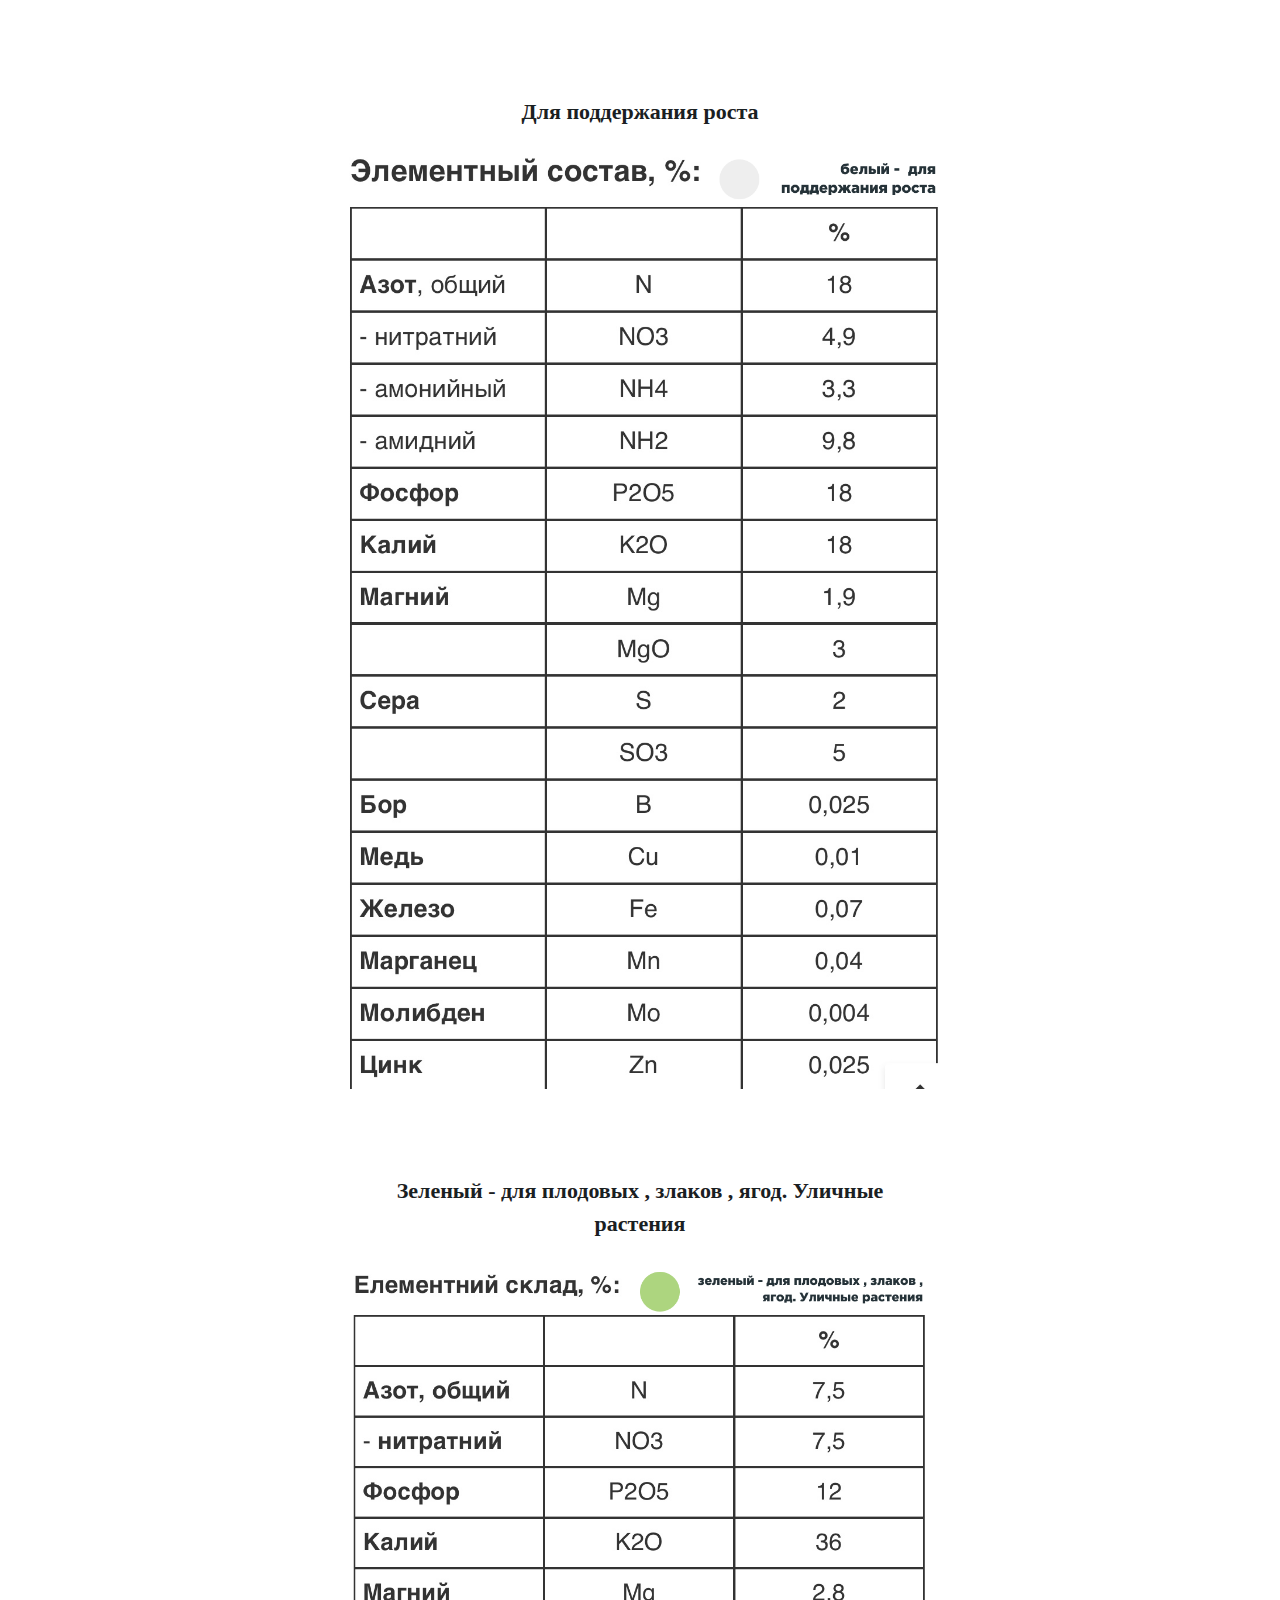
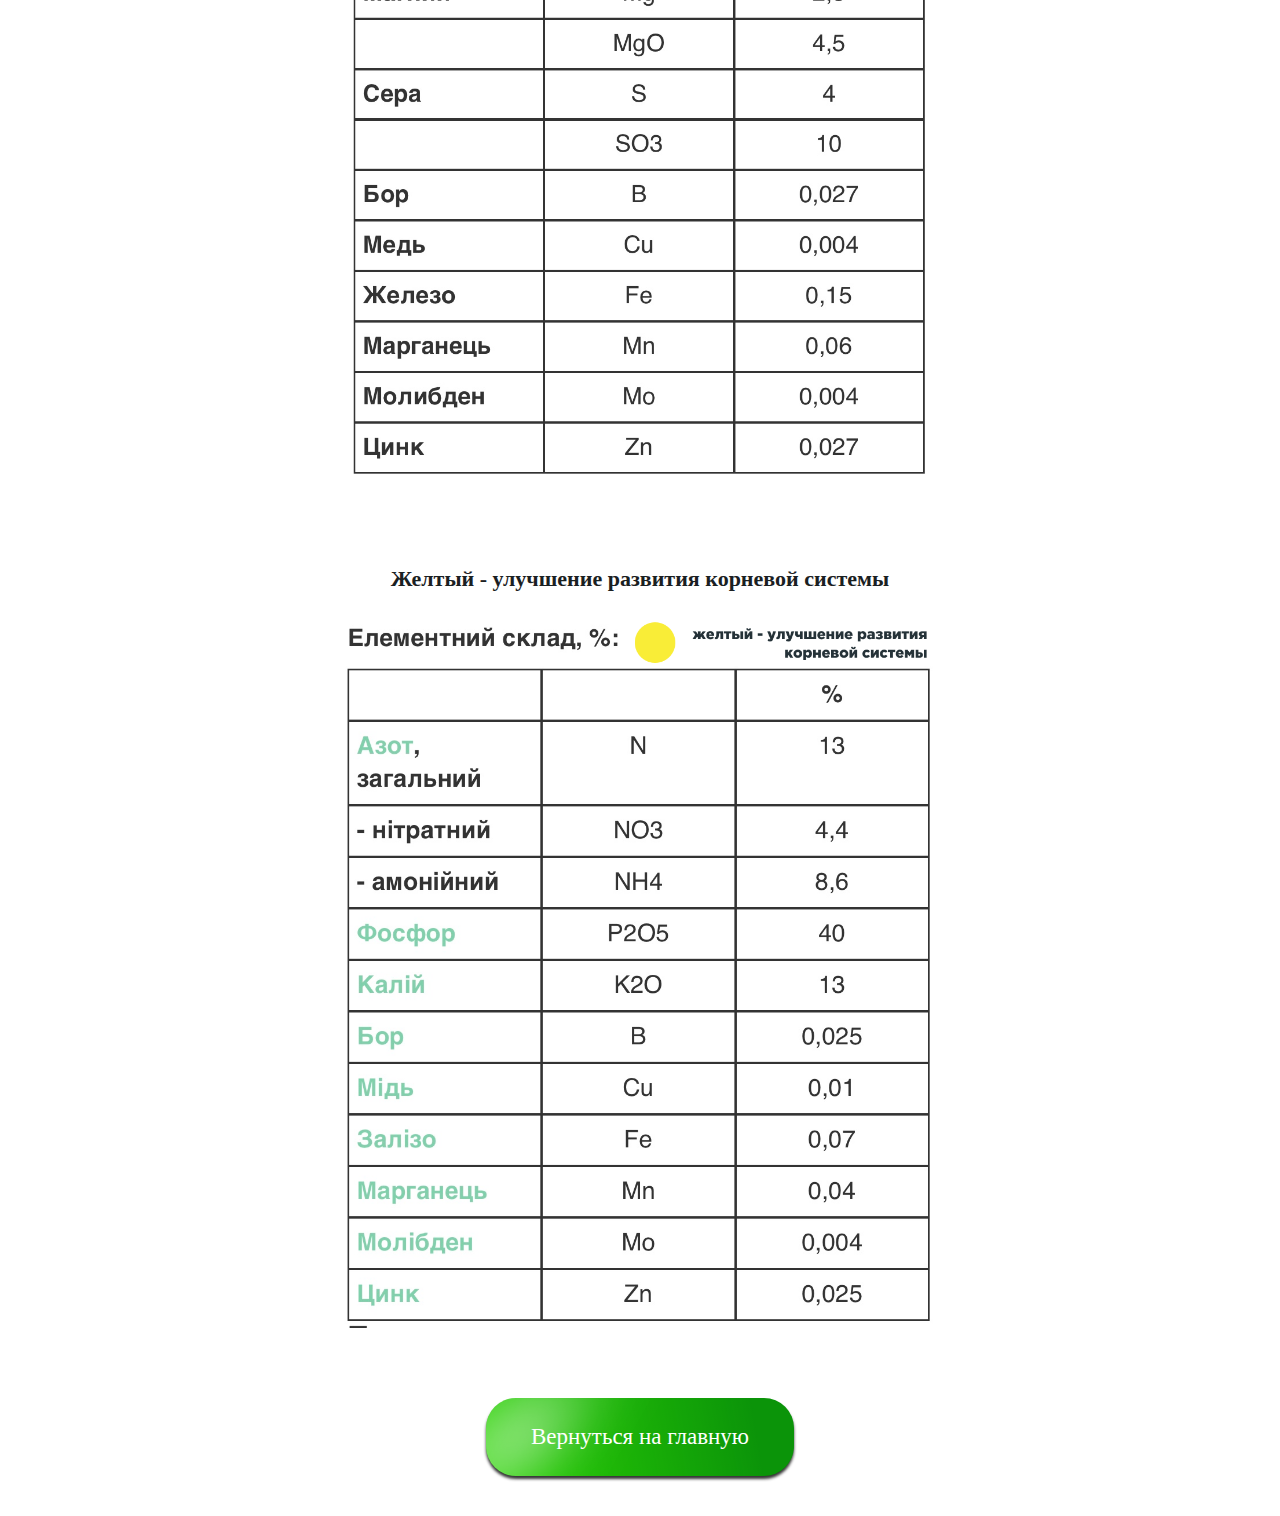
<file: properties.html>
<!DOCTYPE html>
<html lang="en">

<head>
   <meta charset="UTF-8">
   <meta name="viewport" content="width=device-width, initial-scale=1.0">
   <title>Характеристики</title>
   <link rel="stylesheet" href="css/style.min.css">
</head>

<body>
   <div class="gallery">
      <div class="gallery__item">
         <span>Для поддержания роста</span>
         <img src="img/white.png" alt="">
      </div>
      <div class="gallery__item">
         <span>Зеленый - для плодовых , злаков , ягод. Уличные растения</span>
         <img src="img/green.png" alt="">
      </div>
      <div class="gallery__item">
         <span>Желтый - улучшение развития корневой системы </span>
         <img src="img/yellow.png" alt="">
      </div>
      <a class="button" href="index.html">
         Вернуться на главную
      </a>
   </div>
</body>

</html>
</file>
<file: css/style.min.css>
@font-face{font-family:"Gotham Pro";src:url("../fonts/GothamPro-Medium.woff2") format("woff2");font-weight:500;font-style:normal}@font-face{font-family:"Gotham Pro";src:url("../fonts/GothamPro-Black.woff2") format("woff2");font-weight:900;font-style:normal}*{padding:0;margin:0;border:0}*,*:before,*:after{-webkit-box-sizing:borderbox;box-sizing:border-box}:focus,:active{outline:none}a:focus,a:active{outline:none}nav,footer,header,aside{display:block}html,body{height:100%;width:100%;font-size:100%;line-height:1;font-size:14px;-ms-text-size-adjust:100%;-moz-text-size-adjust:100%;-webkit-text-size0adjust:100%}input,button,textarea{font-family:inherit}input::-ms-clear{display:none}button{cursor:pointer}button::-moz-focus-inner{padding:0;border:0}a,a:visited{text-decoration:none}a:hover{text-decoration:none}ul li{list-style:none}img{vertical-align:top}h1,h2,h3,h4,h5,h6{font-size:inherit}a{color:#676565;cursor:pointer}body{min-height:100vh;scroll-behavior:smooth;text-rendering:optimizeSpeed;line-height:1.5}img{max-width:100%;display:block}input,button,textarea,select{font:inherit}.ibg{background-position:center;background-size:cover;background-repeat:no-repeat;position:relative}.ibg img{display:none}.container{margin:0px auto}/*!
 * Bootstrap Grid v4.5.0 (https://getbootstrap.com/)
 * Copyright 2011-2020 The Bootstrap Authors
 * Copyright 2011-2020 Twitter, Inc.
 * Licensed under MIT (https://github.com/twbs/bootstrap/blob/master/LICENSE)
 */html{-webkit-box-sizing:border-box;box-sizing:border-box;-ms-overflow-style:scrollbar}*,*::before,*::after{-webkit-box-sizing:inherit;box-sizing:inherit}.container{width:100%;padding-right:15px;padding-left:15px;margin-right:auto;margin-left:auto}@media (min-width: 576px){.container{max-width:768px}}@media (min-width: 768px){.container{max-width:1170px}}@media (min-width: 992px){.container{max-width:1170px}}@media (min-width: 1200px){.container{max-width:1280px}}.container-fluid,.container-sm,.container-md,.container-lg,.container-xl{width:100%;padding-right:15px;padding-left:15px;margin-right:auto;margin-left:auto}@media (min-width: 576px){.container,.container-sm{max-width:768px}}@media (min-width: 768px){.container,.container-sm,.container-md{max-width:1170px}}@media (min-width: 992px){.container,.container-sm,.container-md,.container-lg{max-width:1170px}}@media (min-width: 1200px){.container,.container-sm,.container-md,.container-lg,.container-xl{max-width:1280px}}.row{display:-webkit-box;display:-webkit-flex;display:-ms-flexbox;display:flex;-webkit-flex-wrap:wrap;-ms-flex-wrap:wrap;flex-wrap:wrap;margin-right:-15px;margin-left:-15px}.no-gutters{margin-right:0;margin-left:0}.no-gutters>.col,.no-gutters>[class*="col-"]{padding-right:0;padding-left:0}.col-1,.col-2,.col-3,.col-4,.col-5,.col-6,.col-7,.col-8,.col-9,.col-10,.col-11,.col-12,.col,.col-auto,.col-sm-1,.col-sm-2,.col-sm-3,.col-sm-4,.col-sm-5,.col-sm-6,.col-sm-7,.col-sm-8,.col-sm-9,.col-sm-10,.col-sm-11,.col-sm-12,.col-sm,.col-sm-auto,.col-md-1,.col-md-2,.col-md-3,.col-md-4,.col-md-5,.col-md-6,.col-md-7,.col-md-8,.col-md-9,.col-md-10,.col-md-11,.col-md-12,.col-md,.col-md-auto,.col-lg-1,.col-lg-2,.col-lg-3,.col-lg-4,.col-lg-5,.col-lg-6,.col-lg-7,.col-lg-8,.col-lg-9,.col-lg-10,.col-lg-11,.col-lg-12,.col-lg,.col-lg-auto,.col-xl-1,.col-xl-2,.col-xl-3,.col-xl-4,.col-xl-5,.col-xl-6,.col-xl-7,.col-xl-8,.col-xl-9,.col-xl-10,.col-xl-11,.col-xl-12,.col-xl,.col-xl-auto{position:relative;width:100%;padding-right:15px;padding-left:15px}.col{-webkit-flex-basis:0;-ms-flex-preferred-size:0;flex-basis:0;-webkit-box-flex:1;-webkit-flex-grow:1;-ms-flex-positive:1;flex-grow:1;min-width:0;max-width:100%}.row-cols-1>*{-webkit-box-flex:0;-webkit-flex:0 0 100%;-ms-flex:0 0 100%;flex:0 0 100%;max-width:100%}.row-cols-2>*{-webkit-box-flex:0;-webkit-flex:0 0 50%;-ms-flex:0 0 50%;flex:0 0 50%;max-width:50%}.row-cols-3>*{-webkit-box-flex:0;-webkit-flex:0 0 33.33333%;-ms-flex:0 0 33.33333%;flex:0 0 33.33333%;max-width:33.33333%}.row-cols-4>*{-webkit-box-flex:0;-webkit-flex:0 0 25%;-ms-flex:0 0 25%;flex:0 0 25%;max-width:25%}.row-cols-5>*{-webkit-box-flex:0;-webkit-flex:0 0 20%;-ms-flex:0 0 20%;flex:0 0 20%;max-width:20%}.row-cols-6>*{-webkit-box-flex:0;-webkit-flex:0 0 16.66667%;-ms-flex:0 0 16.66667%;flex:0 0 16.66667%;max-width:16.66667%}.col-auto{-webkit-box-flex:0;-webkit-flex:0 0 auto;-ms-flex:0 0 auto;flex:0 0 auto;width:auto;max-width:100%}.col-1{-webkit-box-flex:0;-webkit-flex:0 0 8.33333%;-ms-flex:0 0 8.33333%;flex:0 0 8.33333%;max-width:8.33333%}.col-2{-webkit-box-flex:0;-webkit-flex:0 0 16.66667%;-ms-flex:0 0 16.66667%;flex:0 0 16.66667%;max-width:16.66667%}.col-3{-webkit-box-flex:0;-webkit-flex:0 0 25%;-ms-flex:0 0 25%;flex:0 0 25%;max-width:25%}.col-4{-webkit-box-flex:0;-webkit-flex:0 0 33.33333%;-ms-flex:0 0 33.33333%;flex:0 0 33.33333%;max-width:33.33333%}.col-5{-webkit-box-flex:0;-webkit-flex:0 0 41.66667%;-ms-flex:0 0 41.66667%;flex:0 0 41.66667%;max-width:41.66667%}.col-6{-webkit-box-flex:0;-webkit-flex:0 0 50%;-ms-flex:0 0 50%;flex:0 0 50%;max-width:50%}.col-7{-webkit-box-flex:0;-webkit-flex:0 0 58.33333%;-ms-flex:0 0 58.33333%;flex:0 0 58.33333%;max-width:58.33333%}.col-8{-webkit-box-flex:0;-webkit-flex:0 0 66.66667%;-ms-flex:0 0 66.66667%;flex:0 0 66.66667%;max-width:66.66667%}.col-9{-webkit-box-flex:0;-webkit-flex:0 0 75%;-ms-flex:0 0 75%;flex:0 0 75%;max-width:75%}.col-10{-webkit-box-flex:0;-webkit-flex:0 0 83.33333%;-ms-flex:0 0 83.33333%;flex:0 0 83.33333%;max-width:83.33333%}.col-11{-webkit-box-flex:0;-webkit-flex:0 0 91.66667%;-ms-flex:0 0 91.66667%;flex:0 0 91.66667%;max-width:91.66667%}.col-12{-webkit-box-flex:0;-webkit-flex:0 0 100%;-ms-flex:0 0 100%;flex:0 0 100%;max-width:100%}.order-first{-webkit-box-ordinal-group:0;-webkit-order:-1;-ms-flex-order:-1;order:-1}.order-last{-webkit-box-ordinal-group:14;-webkit-order:13;-ms-flex-order:13;order:13}.order-0{-webkit-box-ordinal-group:1;-webkit-order:0;-ms-flex-order:0;order:0}.order-1{-webkit-box-ordinal-group:2;-webkit-order:1;-ms-flex-order:1;order:1}.order-2{-webkit-box-ordinal-group:3;-webkit-order:2;-ms-flex-order:2;order:2}.order-3{-webkit-box-ordinal-group:4;-webkit-order:3;-ms-flex-order:3;order:3}.order-4{-webkit-box-ordinal-group:5;-webkit-order:4;-ms-flex-order:4;order:4}.order-5{-webkit-box-ordinal-group:6;-webkit-order:5;-ms-flex-order:5;order:5}.order-6{-webkit-box-ordinal-group:7;-webkit-order:6;-ms-flex-order:6;order:6}.order-7{-webkit-box-ordinal-group:8;-webkit-order:7;-ms-flex-order:7;order:7}.order-8{-webkit-box-ordinal-group:9;-webkit-order:8;-ms-flex-order:8;order:8}.order-9{-webkit-box-ordinal-group:10;-webkit-order:9;-ms-flex-order:9;order:9}.order-10{-webkit-box-ordinal-group:11;-webkit-order:10;-ms-flex-order:10;order:10}.order-11{-webkit-box-ordinal-group:12;-webkit-order:11;-ms-flex-order:11;order:11}.order-12{-webkit-box-ordinal-group:13;-webkit-order:12;-ms-flex-order:12;order:12}.offset-1{margin-left:8.33333%}.offset-2{margin-left:16.66667%}.offset-3{margin-left:25%}.offset-4{margin-left:33.33333%}.offset-5{margin-left:41.66667%}.offset-6{margin-left:50%}.offset-7{margin-left:58.33333%}.offset-8{margin-left:66.66667%}.offset-9{margin-left:75%}.offset-10{margin-left:83.33333%}.offset-11{margin-left:91.66667%}@media (min-width: 576px){.col-sm{-webkit-flex-basis:0;-ms-flex-preferred-size:0;flex-basis:0;-webkit-box-flex:1;-webkit-flex-grow:1;-ms-flex-positive:1;flex-grow:1;min-width:0;max-width:100%}.row-cols-sm-1>*{-webkit-box-flex:0;-webkit-flex:0 0 100%;-ms-flex:0 0 100%;flex:0 0 100%;max-width:100%}.row-cols-sm-2>*{-webkit-box-flex:0;-webkit-flex:0 0 50%;-ms-flex:0 0 50%;flex:0 0 50%;max-width:50%}.row-cols-sm-3>*{-webkit-box-flex:0;-webkit-flex:0 0 33.33333%;-ms-flex:0 0 33.33333%;flex:0 0 33.33333%;max-width:33.33333%}.row-cols-sm-4>*{-webkit-box-flex:0;-webkit-flex:0 0 25%;-ms-flex:0 0 25%;flex:0 0 25%;max-width:25%}.row-cols-sm-5>*{-webkit-box-flex:0;-webkit-flex:0 0 20%;-ms-flex:0 0 20%;flex:0 0 20%;max-width:20%}.row-cols-sm-6>*{-webkit-box-flex:0;-webkit-flex:0 0 16.66667%;-ms-flex:0 0 16.66667%;flex:0 0 16.66667%;max-width:16.66667%}.col-sm-auto{-webkit-box-flex:0;-webkit-flex:0 0 auto;-ms-flex:0 0 auto;flex:0 0 auto;width:auto;max-width:100%}.col-sm-1{-webkit-box-flex:0;-webkit-flex:0 0 8.33333%;-ms-flex:0 0 8.33333%;flex:0 0 8.33333%;max-width:8.33333%}.col-sm-2{-webkit-box-flex:0;-webkit-flex:0 0 16.66667%;-ms-flex:0 0 16.66667%;flex:0 0 16.66667%;max-width:16.66667%}.col-sm-3{-webkit-box-flex:0;-webkit-flex:0 0 25%;-ms-flex:0 0 25%;flex:0 0 25%;max-width:25%}.col-sm-4{-webkit-box-flex:0;-webkit-flex:0 0 33.33333%;-ms-flex:0 0 33.33333%;flex:0 0 33.33333%;max-width:33.33333%}.col-sm-5{-webkit-box-flex:0;-webkit-flex:0 0 41.66667%;-ms-flex:0 0 41.66667%;flex:0 0 41.66667%;max-width:41.66667%}.col-sm-6{-webkit-box-flex:0;-webkit-flex:0 0 50%;-ms-flex:0 0 50%;flex:0 0 50%;max-width:50%}.col-sm-7{-webkit-box-flex:0;-webkit-flex:0 0 58.33333%;-ms-flex:0 0 58.33333%;flex:0 0 58.33333%;max-width:58.33333%}.col-sm-8{-webkit-box-flex:0;-webkit-flex:0 0 66.66667%;-ms-flex:0 0 66.66667%;flex:0 0 66.66667%;max-width:66.66667%}.col-sm-9{-webkit-box-flex:0;-webkit-flex:0 0 75%;-ms-flex:0 0 75%;flex:0 0 75%;max-width:75%}.col-sm-10{-webkit-box-flex:0;-webkit-flex:0 0 83.33333%;-ms-flex:0 0 83.33333%;flex:0 0 83.33333%;max-width:83.33333%}.col-sm-11{-webkit-box-flex:0;-webkit-flex:0 0 91.66667%;-ms-flex:0 0 91.66667%;flex:0 0 91.66667%;max-width:91.66667%}.col-sm-12{-webkit-box-flex:0;-webkit-flex:0 0 100%;-ms-flex:0 0 100%;flex:0 0 100%;max-width:100%}.order-sm-first{-webkit-box-ordinal-group:0;-webkit-order:-1;-ms-flex-order:-1;order:-1}.order-sm-last{-webkit-box-ordinal-group:14;-webkit-order:13;-ms-flex-order:13;order:13}.order-sm-0{-webkit-box-ordinal-group:1;-webkit-order:0;-ms-flex-order:0;order:0}.order-sm-1{-webkit-box-ordinal-group:2;-webkit-order:1;-ms-flex-order:1;order:1}.order-sm-2{-webkit-box-ordinal-group:3;-webkit-order:2;-ms-flex-order:2;order:2}.order-sm-3{-webkit-box-ordinal-group:4;-webkit-order:3;-ms-flex-order:3;order:3}.order-sm-4{-webkit-box-ordinal-group:5;-webkit-order:4;-ms-flex-order:4;order:4}.order-sm-5{-webkit-box-ordinal-group:6;-webkit-order:5;-ms-flex-order:5;order:5}.order-sm-6{-webkit-box-ordinal-group:7;-webkit-order:6;-ms-flex-order:6;order:6}.order-sm-7{-webkit-box-ordinal-group:8;-webkit-order:7;-ms-flex-order:7;order:7}.order-sm-8{-webkit-box-ordinal-group:9;-webkit-order:8;-ms-flex-order:8;order:8}.order-sm-9{-webkit-box-ordinal-group:10;-webkit-order:9;-ms-flex-order:9;order:9}.order-sm-10{-webkit-box-ordinal-group:11;-webkit-order:10;-ms-flex-order:10;order:10}.order-sm-11{-webkit-box-ordinal-group:12;-webkit-order:11;-ms-flex-order:11;order:11}.order-sm-12{-webkit-box-ordinal-group:13;-webkit-order:12;-ms-flex-order:12;order:12}.offset-sm-0{margin-left:0}.offset-sm-1{margin-left:8.33333%}.offset-sm-2{margin-left:16.66667%}.offset-sm-3{margin-left:25%}.offset-sm-4{margin-left:33.33333%}.offset-sm-5{margin-left:41.66667%}.offset-sm-6{margin-left:50%}.offset-sm-7{margin-left:58.33333%}.offset-sm-8{margin-left:66.66667%}.offset-sm-9{margin-left:75%}.offset-sm-10{margin-left:83.33333%}.offset-sm-11{margin-left:91.66667%}}@media (min-width: 768px){.col-md{-webkit-flex-basis:0;-ms-flex-preferred-size:0;flex-basis:0;-webkit-box-flex:1;-webkit-flex-grow:1;-ms-flex-positive:1;flex-grow:1;min-width:0;max-width:100%}.row-cols-md-1>*{-webkit-box-flex:0;-webkit-flex:0 0 100%;-ms-flex:0 0 100%;flex:0 0 100%;max-width:100%}.row-cols-md-2>*{-webkit-box-flex:0;-webkit-flex:0 0 50%;-ms-flex:0 0 50%;flex:0 0 50%;max-width:50%}.row-cols-md-3>*{-webkit-box-flex:0;-webkit-flex:0 0 33.33333%;-ms-flex:0 0 33.33333%;flex:0 0 33.33333%;max-width:33.33333%}.row-cols-md-4>*{-webkit-box-flex:0;-webkit-flex:0 0 25%;-ms-flex:0 0 25%;flex:0 0 25%;max-width:25%}.row-cols-md-5>*{-webkit-box-flex:0;-webkit-flex:0 0 20%;-ms-flex:0 0 20%;flex:0 0 20%;max-width:20%}.row-cols-md-6>*{-webkit-box-flex:0;-webkit-flex:0 0 16.66667%;-ms-flex:0 0 16.66667%;flex:0 0 16.66667%;max-width:16.66667%}.col-md-auto{-webkit-box-flex:0;-webkit-flex:0 0 auto;-ms-flex:0 0 auto;flex:0 0 auto;width:auto;max-width:100%}.col-md-1{-webkit-box-flex:0;-webkit-flex:0 0 8.33333%;-ms-flex:0 0 8.33333%;flex:0 0 8.33333%;max-width:8.33333%}.col-md-2{-webkit-box-flex:0;-webkit-flex:0 0 16.66667%;-ms-flex:0 0 16.66667%;flex:0 0 16.66667%;max-width:16.66667%}.col-md-3{-webkit-box-flex:0;-webkit-flex:0 0 25%;-ms-flex:0 0 25%;flex:0 0 25%;max-width:25%}.col-md-4{-webkit-box-flex:0;-webkit-flex:0 0 33.33333%;-ms-flex:0 0 33.33333%;flex:0 0 33.33333%;max-width:33.33333%}.col-md-5{-webkit-box-flex:0;-webkit-flex:0 0 41.66667%;-ms-flex:0 0 41.66667%;flex:0 0 41.66667%;max-width:41.66667%}.col-md-6{-webkit-box-flex:0;-webkit-flex:0 0 50%;-ms-flex:0 0 50%;flex:0 0 50%;max-width:50%}.col-md-7{-webkit-box-flex:0;-webkit-flex:0 0 58.33333%;-ms-flex:0 0 58.33333%;flex:0 0 58.33333%;max-width:58.33333%}.col-md-8{-webkit-box-flex:0;-webkit-flex:0 0 66.66667%;-ms-flex:0 0 66.66667%;flex:0 0 66.66667%;max-width:66.66667%}.col-md-9{-webkit-box-flex:0;-webkit-flex:0 0 75%;-ms-flex:0 0 75%;flex:0 0 75%;max-width:75%}.col-md-10{-webkit-box-flex:0;-webkit-flex:0 0 83.33333%;-ms-flex:0 0 83.33333%;flex:0 0 83.33333%;max-width:83.33333%}.col-md-11{-webkit-box-flex:0;-webkit-flex:0 0 91.66667%;-ms-flex:0 0 91.66667%;flex:0 0 91.66667%;max-width:91.66667%}.col-md-12{-webkit-box-flex:0;-webkit-flex:0 0 100%;-ms-flex:0 0 100%;flex:0 0 100%;max-width:100%}.order-md-first{-webkit-box-ordinal-group:0;-webkit-order:-1;-ms-flex-order:-1;order:-1}.order-md-last{-webkit-box-ordinal-group:14;-webkit-order:13;-ms-flex-order:13;order:13}.order-md-0{-webkit-box-ordinal-group:1;-webkit-order:0;-ms-flex-order:0;order:0}.order-md-1{-webkit-box-ordinal-group:2;-webkit-order:1;-ms-flex-order:1;order:1}.order-md-2{-webkit-box-ordinal-group:3;-webkit-order:2;-ms-flex-order:2;order:2}.order-md-3{-webkit-box-ordinal-group:4;-webkit-order:3;-ms-flex-order:3;order:3}.order-md-4{-webkit-box-ordinal-group:5;-webkit-order:4;-ms-flex-order:4;order:4}.order-md-5{-webkit-box-ordinal-group:6;-webkit-order:5;-ms-flex-order:5;order:5}.order-md-6{-webkit-box-ordinal-group:7;-webkit-order:6;-ms-flex-order:6;order:6}.order-md-7{-webkit-box-ordinal-group:8;-webkit-order:7;-ms-flex-order:7;order:7}.order-md-8{-webkit-box-ordinal-group:9;-webkit-order:8;-ms-flex-order:8;order:8}.order-md-9{-webkit-box-ordinal-group:10;-webkit-order:9;-ms-flex-order:9;order:9}.order-md-10{-webkit-box-ordinal-group:11;-webkit-order:10;-ms-flex-order:10;order:10}.order-md-11{-webkit-box-ordinal-group:12;-webkit-order:11;-ms-flex-order:11;order:11}.order-md-12{-webkit-box-ordinal-group:13;-webkit-order:12;-ms-flex-order:12;order:12}.offset-md-0{margin-left:0}.offset-md-1{margin-left:8.33333%}.offset-md-2{margin-left:16.66667%}.offset-md-3{margin-left:25%}.offset-md-4{margin-left:33.33333%}.offset-md-5{margin-left:41.66667%}.offset-md-6{margin-left:50%}.offset-md-7{margin-left:58.33333%}.offset-md-8{margin-left:66.66667%}.offset-md-9{margin-left:75%}.offset-md-10{margin-left:83.33333%}.offset-md-11{margin-left:91.66667%}}@media (min-width: 992px){.col-lg{-webkit-flex-basis:0;-ms-flex-preferred-size:0;flex-basis:0;-webkit-box-flex:1;-webkit-flex-grow:1;-ms-flex-positive:1;flex-grow:1;min-width:0;max-width:100%}.row-cols-lg-1>*{-webkit-box-flex:0;-webkit-flex:0 0 100%;-ms-flex:0 0 100%;flex:0 0 100%;max-width:100%}.row-cols-lg-2>*{-webkit-box-flex:0;-webkit-flex:0 0 50%;-ms-flex:0 0 50%;flex:0 0 50%;max-width:50%}.row-cols-lg-3>*{-webkit-box-flex:0;-webkit-flex:0 0 33.33333%;-ms-flex:0 0 33.33333%;flex:0 0 33.33333%;max-width:33.33333%}.row-cols-lg-4>*{-webkit-box-flex:0;-webkit-flex:0 0 25%;-ms-flex:0 0 25%;flex:0 0 25%;max-width:25%}.row-cols-lg-5>*{-webkit-box-flex:0;-webkit-flex:0 0 20%;-ms-flex:0 0 20%;flex:0 0 20%;max-width:20%}.row-cols-lg-6>*{-webkit-box-flex:0;-webkit-flex:0 0 16.66667%;-ms-flex:0 0 16.66667%;flex:0 0 16.66667%;max-width:16.66667%}.col-lg-auto{-webkit-box-flex:0;-webkit-flex:0 0 auto;-ms-flex:0 0 auto;flex:0 0 auto;width:auto;max-width:100%}.col-lg-1{-webkit-box-flex:0;-webkit-flex:0 0 8.33333%;-ms-flex:0 0 8.33333%;flex:0 0 8.33333%;max-width:8.33333%}.col-lg-2{-webkit-box-flex:0;-webkit-flex:0 0 16.66667%;-ms-flex:0 0 16.66667%;flex:0 0 16.66667%;max-width:16.66667%}.col-lg-3{-webkit-box-flex:0;-webkit-flex:0 0 25%;-ms-flex:0 0 25%;flex:0 0 25%;max-width:25%}.col-lg-4{-webkit-box-flex:0;-webkit-flex:0 0 33.33333%;-ms-flex:0 0 33.33333%;flex:0 0 33.33333%;max-width:33.33333%}.col-lg-5{-webkit-box-flex:0;-webkit-flex:0 0 41.66667%;-ms-flex:0 0 41.66667%;flex:0 0 41.66667%;max-width:41.66667%}.col-lg-6{-webkit-box-flex:0;-webkit-flex:0 0 50%;-ms-flex:0 0 50%;flex:0 0 50%;max-width:50%}.col-lg-7{-webkit-box-flex:0;-webkit-flex:0 0 58.33333%;-ms-flex:0 0 58.33333%;flex:0 0 58.33333%;max-width:58.33333%}.col-lg-8{-webkit-box-flex:0;-webkit-flex:0 0 66.66667%;-ms-flex:0 0 66.66667%;flex:0 0 66.66667%;max-width:66.66667%}.col-lg-9{-webkit-box-flex:0;-webkit-flex:0 0 75%;-ms-flex:0 0 75%;flex:0 0 75%;max-width:75%}.col-lg-10{-webkit-box-flex:0;-webkit-flex:0 0 83.33333%;-ms-flex:0 0 83.33333%;flex:0 0 83.33333%;max-width:83.33333%}.col-lg-11{-webkit-box-flex:0;-webkit-flex:0 0 91.66667%;-ms-flex:0 0 91.66667%;flex:0 0 91.66667%;max-width:91.66667%}.col-lg-12{-webkit-box-flex:0;-webkit-flex:0 0 100%;-ms-flex:0 0 100%;flex:0 0 100%;max-width:100%}.order-lg-first{-webkit-box-ordinal-group:0;-webkit-order:-1;-ms-flex-order:-1;order:-1}.order-lg-last{-webkit-box-ordinal-group:14;-webkit-order:13;-ms-flex-order:13;order:13}.order-lg-0{-webkit-box-ordinal-group:1;-webkit-order:0;-ms-flex-order:0;order:0}.order-lg-1{-webkit-box-ordinal-group:2;-webkit-order:1;-ms-flex-order:1;order:1}.order-lg-2{-webkit-box-ordinal-group:3;-webkit-order:2;-ms-flex-order:2;order:2}.order-lg-3{-webkit-box-ordinal-group:4;-webkit-order:3;-ms-flex-order:3;order:3}.order-lg-4{-webkit-box-ordinal-group:5;-webkit-order:4;-ms-flex-order:4;order:4}.order-lg-5{-webkit-box-ordinal-group:6;-webkit-order:5;-ms-flex-order:5;order:5}.order-lg-6{-webkit-box-ordinal-group:7;-webkit-order:6;-ms-flex-order:6;order:6}.order-lg-7{-webkit-box-ordinal-group:8;-webkit-order:7;-ms-flex-order:7;order:7}.order-lg-8{-webkit-box-ordinal-group:9;-webkit-order:8;-ms-flex-order:8;order:8}.order-lg-9{-webkit-box-ordinal-group:10;-webkit-order:9;-ms-flex-order:9;order:9}.order-lg-10{-webkit-box-ordinal-group:11;-webkit-order:10;-ms-flex-order:10;order:10}.order-lg-11{-webkit-box-ordinal-group:12;-webkit-order:11;-ms-flex-order:11;order:11}.order-lg-12{-webkit-box-ordinal-group:13;-webkit-order:12;-ms-flex-order:12;order:12}.offset-lg-0{margin-left:0}.offset-lg-1{margin-left:8.33333%}.offset-lg-2{margin-left:16.66667%}.offset-lg-3{margin-left:25%}.offset-lg-4{margin-left:33.33333%}.offset-lg-5{margin-left:41.66667%}.offset-lg-6{margin-left:50%}.offset-lg-7{margin-left:58.33333%}.offset-lg-8{margin-left:66.66667%}.offset-lg-9{margin-left:75%}.offset-lg-10{margin-left:83.33333%}.offset-lg-11{margin-left:91.66667%}}@media (min-width: 1200px){.col-xl{-webkit-flex-basis:0;-ms-flex-preferred-size:0;flex-basis:0;-webkit-box-flex:1;-webkit-flex-grow:1;-ms-flex-positive:1;flex-grow:1;min-width:0;max-width:100%}.row-cols-xl-1>*{-webkit-box-flex:0;-webkit-flex:0 0 100%;-ms-flex:0 0 100%;flex:0 0 100%;max-width:100%}.row-cols-xl-2>*{-webkit-box-flex:0;-webkit-flex:0 0 50%;-ms-flex:0 0 50%;flex:0 0 50%;max-width:50%}.row-cols-xl-3>*{-webkit-box-flex:0;-webkit-flex:0 0 33.33333%;-ms-flex:0 0 33.33333%;flex:0 0 33.33333%;max-width:33.33333%}.row-cols-xl-4>*{-webkit-box-flex:0;-webkit-flex:0 0 25%;-ms-flex:0 0 25%;flex:0 0 25%;max-width:25%}.row-cols-xl-5>*{-webkit-box-flex:0;-webkit-flex:0 0 20%;-ms-flex:0 0 20%;flex:0 0 20%;max-width:20%}.row-cols-xl-6>*{-webkit-box-flex:0;-webkit-flex:0 0 16.66667%;-ms-flex:0 0 16.66667%;flex:0 0 16.66667%;max-width:16.66667%}.col-xl-auto{-webkit-box-flex:0;-webkit-flex:0 0 auto;-ms-flex:0 0 auto;flex:0 0 auto;width:auto;max-width:100%}.col-xl-1{-webkit-box-flex:0;-webkit-flex:0 0 8.33333%;-ms-flex:0 0 8.33333%;flex:0 0 8.33333%;max-width:8.33333%}.col-xl-2{-webkit-box-flex:0;-webkit-flex:0 0 16.66667%;-ms-flex:0 0 16.66667%;flex:0 0 16.66667%;max-width:16.66667%}.col-xl-3{-webkit-box-flex:0;-webkit-flex:0 0 25%;-ms-flex:0 0 25%;flex:0 0 25%;max-width:25%}.col-xl-4{-webkit-box-flex:0;-webkit-flex:0 0 33.33333%;-ms-flex:0 0 33.33333%;flex:0 0 33.33333%;max-width:33.33333%}.col-xl-5{-webkit-box-flex:0;-webkit-flex:0 0 41.66667%;-ms-flex:0 0 41.66667%;flex:0 0 41.66667%;max-width:41.66667%}.col-xl-6{-webkit-box-flex:0;-webkit-flex:0 0 50%;-ms-flex:0 0 50%;flex:0 0 50%;max-width:50%}.col-xl-7{-webkit-box-flex:0;-webkit-flex:0 0 58.33333%;-ms-flex:0 0 58.33333%;flex:0 0 58.33333%;max-width:58.33333%}.col-xl-8{-webkit-box-flex:0;-webkit-flex:0 0 66.66667%;-ms-flex:0 0 66.66667%;flex:0 0 66.66667%;max-width:66.66667%}.col-xl-9{-webkit-box-flex:0;-webkit-flex:0 0 75%;-ms-flex:0 0 75%;flex:0 0 75%;max-width:75%}.col-xl-10{-webkit-box-flex:0;-webkit-flex:0 0 83.33333%;-ms-flex:0 0 83.33333%;flex:0 0 83.33333%;max-width:83.33333%}.col-xl-11{-webkit-box-flex:0;-webkit-flex:0 0 91.66667%;-ms-flex:0 0 91.66667%;flex:0 0 91.66667%;max-width:91.66667%}.col-xl-12{-webkit-box-flex:0;-webkit-flex:0 0 100%;-ms-flex:0 0 100%;flex:0 0 100%;max-width:100%}.order-xl-first{-webkit-box-ordinal-group:0;-webkit-order:-1;-ms-flex-order:-1;order:-1}.order-xl-last{-webkit-box-ordinal-group:14;-webkit-order:13;-ms-flex-order:13;order:13}.order-xl-0{-webkit-box-ordinal-group:1;-webkit-order:0;-ms-flex-order:0;order:0}.order-xl-1{-webkit-box-ordinal-group:2;-webkit-order:1;-ms-flex-order:1;order:1}.order-xl-2{-webkit-box-ordinal-group:3;-webkit-order:2;-ms-flex-order:2;order:2}.order-xl-3{-webkit-box-ordinal-group:4;-webkit-order:3;-ms-flex-order:3;order:3}.order-xl-4{-webkit-box-ordinal-group:5;-webkit-order:4;-ms-flex-order:4;order:4}.order-xl-5{-webkit-box-ordinal-group:6;-webkit-order:5;-ms-flex-order:5;order:5}.order-xl-6{-webkit-box-ordinal-group:7;-webkit-order:6;-ms-flex-order:6;order:6}.order-xl-7{-webkit-box-ordinal-group:8;-webkit-order:7;-ms-flex-order:7;order:7}.order-xl-8{-webkit-box-ordinal-group:9;-webkit-order:8;-ms-flex-order:8;order:8}.order-xl-9{-webkit-box-ordinal-group:10;-webkit-order:9;-ms-flex-order:9;order:9}.order-xl-10{-webkit-box-ordinal-group:11;-webkit-order:10;-ms-flex-order:10;order:10}.order-xl-11{-webkit-box-ordinal-group:12;-webkit-order:11;-ms-flex-order:11;order:11}.order-xl-12{-webkit-box-ordinal-group:13;-webkit-order:12;-ms-flex-order:12;order:12}.offset-xl-0{margin-left:0}.offset-xl-1{margin-left:8.33333%}.offset-xl-2{margin-left:16.66667%}.offset-xl-3{margin-left:25%}.offset-xl-4{margin-left:33.33333%}.offset-xl-5{margin-left:41.66667%}.offset-xl-6{margin-left:50%}.offset-xl-7{margin-left:58.33333%}.offset-xl-8{margin-left:66.66667%}.offset-xl-9{margin-left:75%}.offset-xl-10{margin-left:83.33333%}.offset-xl-11{margin-left:91.66667%}}.d-none{display:none !important}.d-inline{display:inline !important}.d-inline-block{display:inline-block !important}.d-block{display:block !important}.d-table{display:table !important}.d-table-row{display:table-row !important}.d-table-cell{display:table-cell !important}.d-flex{display:-webkit-box !important;display:-webkit-flex !important;display:-ms-flexbox !important;display:flex !important}.d-inline-flex{display:-webkit-inline-box !important;display:-webkit-inline-flex !important;display:-ms-inline-flexbox !important;display:inline-flex !important}@media (min-width: 576px){.d-sm-none{display:none !important}.d-sm-inline{display:inline !important}.d-sm-inline-block{display:inline-block !important}.d-sm-block{display:block !important}.d-sm-table{display:table !important}.d-sm-table-row{display:table-row !important}.d-sm-table-cell{display:table-cell !important}.d-sm-flex{display:-webkit-box !important;display:-webkit-flex !important;display:-ms-flexbox !important;display:flex !important}.d-sm-inline-flex{display:-webkit-inline-box !important;display:-webkit-inline-flex !important;display:-ms-inline-flexbox !important;display:inline-flex !important}}@media (min-width: 768px){.d-md-none{display:none !important}.d-md-inline{display:inline !important}.d-md-inline-block{display:inline-block !important}.d-md-block{display:block !important}.d-md-table{display:table !important}.d-md-table-row{display:table-row !important}.d-md-table-cell{display:table-cell !important}.d-md-flex{display:-webkit-box !important;display:-webkit-flex !important;display:-ms-flexbox !important;display:flex !important}.d-md-inline-flex{display:-webkit-inline-box !important;display:-webkit-inline-flex !important;display:-ms-inline-flexbox !important;display:inline-flex !important}}@media (min-width: 992px){.d-lg-none{display:none !important}.d-lg-inline{display:inline !important}.d-lg-inline-block{display:inline-block !important}.d-lg-block{display:block !important}.d-lg-table{display:table !important}.d-lg-table-row{display:table-row !important}.d-lg-table-cell{display:table-cell !important}.d-lg-flex{display:-webkit-box !important;display:-webkit-flex !important;display:-ms-flexbox !important;display:flex !important}.d-lg-inline-flex{display:-webkit-inline-box !important;display:-webkit-inline-flex !important;display:-ms-inline-flexbox !important;display:inline-flex !important}}@media (min-width: 1200px){.d-xl-none{display:none !important}.d-xl-inline{display:inline !important}.d-xl-inline-block{display:inline-block !important}.d-xl-block{display:block !important}.d-xl-table{display:table !important}.d-xl-table-row{display:table-row !important}.d-xl-table-cell{display:table-cell !important}.d-xl-flex{display:-webkit-box !important;display:-webkit-flex !important;display:-ms-flexbox !important;display:flex !important}.d-xl-inline-flex{display:-webkit-inline-box !important;display:-webkit-inline-flex !important;display:-ms-inline-flexbox !important;display:inline-flex !important}}@media print{.d-print-none{display:none !important}.d-print-inline{display:inline !important}.d-print-inline-block{display:inline-block !important}.d-print-block{display:block !important}.d-print-table{display:table !important}.d-print-table-row{display:table-row !important}.d-print-table-cell{display:table-cell !important}.d-print-flex{display:-webkit-box !important;display:-webkit-flex !important;display:-ms-flexbox !important;display:flex !important}.d-print-inline-flex{display:-webkit-inline-box !important;display:-webkit-inline-flex !important;display:-ms-inline-flexbox !important;display:inline-flex !important}}.flex-row{-webkit-box-orient:horizontal !important;-webkit-box-direction:normal !important;-webkit-flex-direction:row !important;-ms-flex-direction:row !important;flex-direction:row !important}.flex-column{-webkit-box-orient:vertical !important;-webkit-box-direction:normal !important;-webkit-flex-direction:column !important;-ms-flex-direction:column !important;flex-direction:column !important}.flex-row-reverse{-webkit-box-orient:horizontal !important;-webkit-box-direction:reverse !important;-webkit-flex-direction:row-reverse !important;-ms-flex-direction:row-reverse !important;flex-direction:row-reverse !important}.flex-column-reverse{-webkit-box-orient:vertical !important;-webkit-box-direction:reverse !important;-webkit-flex-direction:column-reverse !important;-ms-flex-direction:column-reverse !important;flex-direction:column-reverse !important}.flex-wrap{-webkit-flex-wrap:wrap !important;-ms-flex-wrap:wrap !important;flex-wrap:wrap !important}.flex-nowrap{-webkit-flex-wrap:nowrap !important;-ms-flex-wrap:nowrap !important;flex-wrap:nowrap !important}.flex-wrap-reverse{-webkit-flex-wrap:wrap-reverse !important;-ms-flex-wrap:wrap-reverse !important;flex-wrap:wrap-reverse !important}.flex-fill{-webkit-box-flex:1 !important;-webkit-flex:1 1 auto !important;-ms-flex:1 1 auto !important;flex:1 1 auto !important}.flex-grow-0{-webkit-box-flex:0 !important;-webkit-flex-grow:0 !important;-ms-flex-positive:0 !important;flex-grow:0 !important}.flex-grow-1{-webkit-box-flex:1 !important;-webkit-flex-grow:1 !important;-ms-flex-positive:1 !important;flex-grow:1 !important}.flex-shrink-0{-webkit-flex-shrink:0 !important;-ms-flex-negative:0 !important;flex-shrink:0 !important}.flex-shrink-1{-webkit-flex-shrink:1 !important;-ms-flex-negative:1 !important;flex-shrink:1 !important}.justify-content-start{-webkit-box-pack:start !important;-webkit-justify-content:flex-start !important;-ms-flex-pack:start !important;justify-content:flex-start !important}.justify-content-end{-webkit-box-pack:end !important;-webkit-justify-content:flex-end !important;-ms-flex-pack:end !important;justify-content:flex-end !important}.justify-content-center{-webkit-box-pack:center !important;-webkit-justify-content:center !important;-ms-flex-pack:center !important;justify-content:center !important}.justify-content-between{-webkit-box-pack:justify !important;-webkit-justify-content:space-between !important;-ms-flex-pack:justify !important;justify-content:space-between !important}.justify-content-around{-webkit-justify-content:space-around !important;-ms-flex-pack:distribute !important;justify-content:space-around !important}.align-items-start{-webkit-box-align:start !important;-webkit-align-items:flex-start !important;-ms-flex-align:start !important;align-items:flex-start !important}.align-items-end{-webkit-box-align:end !important;-webkit-align-items:flex-end !important;-ms-flex-align:end !important;align-items:flex-end !important}.align-items-center{-webkit-box-align:center !important;-webkit-align-items:center !important;-ms-flex-align:center !important;align-items:center !important}.align-items-baseline{-webkit-box-align:baseline !important;-webkit-align-items:baseline !important;-ms-flex-align:baseline !important;align-items:baseline !important}.align-items-stretch{-webkit-box-align:stretch !important;-webkit-align-items:stretch !important;-ms-flex-align:stretch !important;align-items:stretch !important}.align-content-start{-webkit-align-content:flex-start !important;-ms-flex-line-pack:start !important;align-content:flex-start !important}.align-content-end{-webkit-align-content:flex-end !important;-ms-flex-line-pack:end !important;align-content:flex-end !important}.align-content-center{-webkit-align-content:center !important;-ms-flex-line-pack:center !important;align-content:center !important}.align-content-between{-webkit-align-content:space-between !important;-ms-flex-line-pack:justify !important;align-content:space-between !important}.align-content-around{-webkit-align-content:space-around !important;-ms-flex-line-pack:distribute !important;align-content:space-around !important}.align-content-stretch{-webkit-align-content:stretch !important;-ms-flex-line-pack:stretch !important;align-content:stretch !important}.align-self-auto{-webkit-align-self:auto !important;-ms-flex-item-align:auto !important;align-self:auto !important}.align-self-start{-webkit-align-self:flex-start !important;-ms-flex-item-align:start !important;align-self:flex-start !important}.align-self-end{-webkit-align-self:flex-end !important;-ms-flex-item-align:end !important;align-self:flex-end !important}.align-self-center{-webkit-align-self:center !important;-ms-flex-item-align:center !important;align-self:center !important}.align-self-baseline{-webkit-align-self:baseline !important;-ms-flex-item-align:baseline !important;align-self:baseline !important}.align-self-stretch{-webkit-align-self:stretch !important;-ms-flex-item-align:stretch !important;align-self:stretch !important}@media (min-width: 576px){.flex-sm-row{-webkit-box-orient:horizontal !important;-webkit-box-direction:normal !important;-webkit-flex-direction:row !important;-ms-flex-direction:row !important;flex-direction:row !important}.flex-sm-column{-webkit-box-orient:vertical !important;-webkit-box-direction:normal !important;-webkit-flex-direction:column !important;-ms-flex-direction:column !important;flex-direction:column !important}.flex-sm-row-reverse{-webkit-box-orient:horizontal !important;-webkit-box-direction:reverse !important;-webkit-flex-direction:row-reverse !important;-ms-flex-direction:row-reverse !important;flex-direction:row-reverse !important}.flex-sm-column-reverse{-webkit-box-orient:vertical !important;-webkit-box-direction:reverse !important;-webkit-flex-direction:column-reverse !important;-ms-flex-direction:column-reverse !important;flex-direction:column-reverse !important}.flex-sm-wrap{-webkit-flex-wrap:wrap !important;-ms-flex-wrap:wrap !important;flex-wrap:wrap !important}.flex-sm-nowrap{-webkit-flex-wrap:nowrap !important;-ms-flex-wrap:nowrap !important;flex-wrap:nowrap !important}.flex-sm-wrap-reverse{-webkit-flex-wrap:wrap-reverse !important;-ms-flex-wrap:wrap-reverse !important;flex-wrap:wrap-reverse !important}.flex-sm-fill{-webkit-box-flex:1 !important;-webkit-flex:1 1 auto !important;-ms-flex:1 1 auto !important;flex:1 1 auto !important}.flex-sm-grow-0{-webkit-box-flex:0 !important;-webkit-flex-grow:0 !important;-ms-flex-positive:0 !important;flex-grow:0 !important}.flex-sm-grow-1{-webkit-box-flex:1 !important;-webkit-flex-grow:1 !important;-ms-flex-positive:1 !important;flex-grow:1 !important}.flex-sm-shrink-0{-webkit-flex-shrink:0 !important;-ms-flex-negative:0 !important;flex-shrink:0 !important}.flex-sm-shrink-1{-webkit-flex-shrink:1 !important;-ms-flex-negative:1 !important;flex-shrink:1 !important}.justify-content-sm-start{-webkit-box-pack:start !important;-webkit-justify-content:flex-start !important;-ms-flex-pack:start !important;justify-content:flex-start !important}.justify-content-sm-end{-webkit-box-pack:end !important;-webkit-justify-content:flex-end !important;-ms-flex-pack:end !important;justify-content:flex-end !important}.justify-content-sm-center{-webkit-box-pack:center !important;-webkit-justify-content:center !important;-ms-flex-pack:center !important;justify-content:center !important}.justify-content-sm-between{-webkit-box-pack:justify !important;-webkit-justify-content:space-between !important;-ms-flex-pack:justify !important;justify-content:space-between !important}.justify-content-sm-around{-webkit-justify-content:space-around !important;-ms-flex-pack:distribute !important;justify-content:space-around !important}.align-items-sm-start{-webkit-box-align:start !important;-webkit-align-items:flex-start !important;-ms-flex-align:start !important;align-items:flex-start !important}.align-items-sm-end{-webkit-box-align:end !important;-webkit-align-items:flex-end !important;-ms-flex-align:end !important;align-items:flex-end !important}.align-items-sm-center{-webkit-box-align:center !important;-webkit-align-items:center !important;-ms-flex-align:center !important;align-items:center !important}.align-items-sm-baseline{-webkit-box-align:baseline !important;-webkit-align-items:baseline !important;-ms-flex-align:baseline !important;align-items:baseline !important}.align-items-sm-stretch{-webkit-box-align:stretch !important;-webkit-align-items:stretch !important;-ms-flex-align:stretch !important;align-items:stretch !important}.align-content-sm-start{-webkit-align-content:flex-start !important;-ms-flex-line-pack:start !important;align-content:flex-start !important}.align-content-sm-end{-webkit-align-content:flex-end !important;-ms-flex-line-pack:end !important;align-content:flex-end !important}.align-content-sm-center{-webkit-align-content:center !important;-ms-flex-line-pack:center !important;align-content:center !important}.align-content-sm-between{-webkit-align-content:space-between !important;-ms-flex-line-pack:justify !important;align-content:space-between !important}.align-content-sm-around{-webkit-align-content:space-around !important;-ms-flex-line-pack:distribute !important;align-content:space-around !important}.align-content-sm-stretch{-webkit-align-content:stretch !important;-ms-flex-line-pack:stretch !important;align-content:stretch !important}.align-self-sm-auto{-webkit-align-self:auto !important;-ms-flex-item-align:auto !important;align-self:auto !important}.align-self-sm-start{-webkit-align-self:flex-start !important;-ms-flex-item-align:start !important;align-self:flex-start !important}.align-self-sm-end{-webkit-align-self:flex-end !important;-ms-flex-item-align:end !important;align-self:flex-end !important}.align-self-sm-center{-webkit-align-self:center !important;-ms-flex-item-align:center !important;align-self:center !important}.align-self-sm-baseline{-webkit-align-self:baseline !important;-ms-flex-item-align:baseline !important;align-self:baseline !important}.align-self-sm-stretch{-webkit-align-self:stretch !important;-ms-flex-item-align:stretch !important;align-self:stretch !important}}@media (min-width: 768px){.flex-md-row{-webkit-box-orient:horizontal !important;-webkit-box-direction:normal !important;-webkit-flex-direction:row !important;-ms-flex-direction:row !important;flex-direction:row !important}.flex-md-column{-webkit-box-orient:vertical !important;-webkit-box-direction:normal !important;-webkit-flex-direction:column !important;-ms-flex-direction:column !important;flex-direction:column !important}.flex-md-row-reverse{-webkit-box-orient:horizontal !important;-webkit-box-direction:reverse !important;-webkit-flex-direction:row-reverse !important;-ms-flex-direction:row-reverse !important;flex-direction:row-reverse !important}.flex-md-column-reverse{-webkit-box-orient:vertical !important;-webkit-box-direction:reverse !important;-webkit-flex-direction:column-reverse !important;-ms-flex-direction:column-reverse !important;flex-direction:column-reverse !important}.flex-md-wrap{-webkit-flex-wrap:wrap !important;-ms-flex-wrap:wrap !important;flex-wrap:wrap !important}.flex-md-nowrap{-webkit-flex-wrap:nowrap !important;-ms-flex-wrap:nowrap !important;flex-wrap:nowrap !important}.flex-md-wrap-reverse{-webkit-flex-wrap:wrap-reverse !important;-ms-flex-wrap:wrap-reverse !important;flex-wrap:wrap-reverse !important}.flex-md-fill{-webkit-box-flex:1 !important;-webkit-flex:1 1 auto !important;-ms-flex:1 1 auto !important;flex:1 1 auto !important}.flex-md-grow-0{-webkit-box-flex:0 !important;-webkit-flex-grow:0 !important;-ms-flex-positive:0 !important;flex-grow:0 !important}.flex-md-grow-1{-webkit-box-flex:1 !important;-webkit-flex-grow:1 !important;-ms-flex-positive:1 !important;flex-grow:1 !important}.flex-md-shrink-0{-webkit-flex-shrink:0 !important;-ms-flex-negative:0 !important;flex-shrink:0 !important}.flex-md-shrink-1{-webkit-flex-shrink:1 !important;-ms-flex-negative:1 !important;flex-shrink:1 !important}.justify-content-md-start{-webkit-box-pack:start !important;-webkit-justify-content:flex-start !important;-ms-flex-pack:start !important;justify-content:flex-start !important}.justify-content-md-end{-webkit-box-pack:end !important;-webkit-justify-content:flex-end !important;-ms-flex-pack:end !important;justify-content:flex-end !important}.justify-content-md-center{-webkit-box-pack:center !important;-webkit-justify-content:center !important;-ms-flex-pack:center !important;justify-content:center !important}.justify-content-md-between{-webkit-box-pack:justify !important;-webkit-justify-content:space-between !important;-ms-flex-pack:justify !important;justify-content:space-between !important}.justify-content-md-around{-webkit-justify-content:space-around !important;-ms-flex-pack:distribute !important;justify-content:space-around !important}.align-items-md-start{-webkit-box-align:start !important;-webkit-align-items:flex-start !important;-ms-flex-align:start !important;align-items:flex-start !important}.align-items-md-end{-webkit-box-align:end !important;-webkit-align-items:flex-end !important;-ms-flex-align:end !important;align-items:flex-end !important}.align-items-md-center{-webkit-box-align:center !important;-webkit-align-items:center !important;-ms-flex-align:center !important;align-items:center !important}.align-items-md-baseline{-webkit-box-align:baseline !important;-webkit-align-items:baseline !important;-ms-flex-align:baseline !important;align-items:baseline !important}.align-items-md-stretch{-webkit-box-align:stretch !important;-webkit-align-items:stretch !important;-ms-flex-align:stretch !important;align-items:stretch !important}.align-content-md-start{-webkit-align-content:flex-start !important;-ms-flex-line-pack:start !important;align-content:flex-start !important}.align-content-md-end{-webkit-align-content:flex-end !important;-ms-flex-line-pack:end !important;align-content:flex-end !important}.align-content-md-center{-webkit-align-content:center !important;-ms-flex-line-pack:center !important;align-content:center !important}.align-content-md-between{-webkit-align-content:space-between !important;-ms-flex-line-pack:justify !important;align-content:space-between !important}.align-content-md-around{-webkit-align-content:space-around !important;-ms-flex-line-pack:distribute !important;align-content:space-around !important}.align-content-md-stretch{-webkit-align-content:stretch !important;-ms-flex-line-pack:stretch !important;align-content:stretch !important}.align-self-md-auto{-webkit-align-self:auto !important;-ms-flex-item-align:auto !important;align-self:auto !important}.align-self-md-start{-webkit-align-self:flex-start !important;-ms-flex-item-align:start !important;align-self:flex-start !important}.align-self-md-end{-webkit-align-self:flex-end !important;-ms-flex-item-align:end !important;align-self:flex-end !important}.align-self-md-center{-webkit-align-self:center !important;-ms-flex-item-align:center !important;align-self:center !important}.align-self-md-baseline{-webkit-align-self:baseline !important;-ms-flex-item-align:baseline !important;align-self:baseline !important}.align-self-md-stretch{-webkit-align-self:stretch !important;-ms-flex-item-align:stretch !important;align-self:stretch !important}}@media (min-width: 992px){.flex-lg-row{-webkit-box-orient:horizontal !important;-webkit-box-direction:normal !important;-webkit-flex-direction:row !important;-ms-flex-direction:row !important;flex-direction:row !important}.flex-lg-column{-webkit-box-orient:vertical !important;-webkit-box-direction:normal !important;-webkit-flex-direction:column !important;-ms-flex-direction:column !important;flex-direction:column !important}.flex-lg-row-reverse{-webkit-box-orient:horizontal !important;-webkit-box-direction:reverse !important;-webkit-flex-direction:row-reverse !important;-ms-flex-direction:row-reverse !important;flex-direction:row-reverse !important}.flex-lg-column-reverse{-webkit-box-orient:vertical !important;-webkit-box-direction:reverse !important;-webkit-flex-direction:column-reverse !important;-ms-flex-direction:column-reverse !important;flex-direction:column-reverse !important}.flex-lg-wrap{-webkit-flex-wrap:wrap !important;-ms-flex-wrap:wrap !important;flex-wrap:wrap !important}.flex-lg-nowrap{-webkit-flex-wrap:nowrap !important;-ms-flex-wrap:nowrap !important;flex-wrap:nowrap !important}.flex-lg-wrap-reverse{-webkit-flex-wrap:wrap-reverse !important;-ms-flex-wrap:wrap-reverse !important;flex-wrap:wrap-reverse !important}.flex-lg-fill{-webkit-box-flex:1 !important;-webkit-flex:1 1 auto !important;-ms-flex:1 1 auto !important;flex:1 1 auto !important}.flex-lg-grow-0{-webkit-box-flex:0 !important;-webkit-flex-grow:0 !important;-ms-flex-positive:0 !important;flex-grow:0 !important}.flex-lg-grow-1{-webkit-box-flex:1 !important;-webkit-flex-grow:1 !important;-ms-flex-positive:1 !important;flex-grow:1 !important}.flex-lg-shrink-0{-webkit-flex-shrink:0 !important;-ms-flex-negative:0 !important;flex-shrink:0 !important}.flex-lg-shrink-1{-webkit-flex-shrink:1 !important;-ms-flex-negative:1 !important;flex-shrink:1 !important}.justify-content-lg-start{-webkit-box-pack:start !important;-webkit-justify-content:flex-start !important;-ms-flex-pack:start !important;justify-content:flex-start !important}.justify-content-lg-end{-webkit-box-pack:end !important;-webkit-justify-content:flex-end !important;-ms-flex-pack:end !important;justify-content:flex-end !important}.justify-content-lg-center{-webkit-box-pack:center !important;-webkit-justify-content:center !important;-ms-flex-pack:center !important;justify-content:center !important}.justify-content-lg-between{-webkit-box-pack:justify !important;-webkit-justify-content:space-between !important;-ms-flex-pack:justify !important;justify-content:space-between !important}.justify-content-lg-around{-webkit-justify-content:space-around !important;-ms-flex-pack:distribute !important;justify-content:space-around !important}.align-items-lg-start{-webkit-box-align:start !important;-webkit-align-items:flex-start !important;-ms-flex-align:start !important;align-items:flex-start !important}.align-items-lg-end{-webkit-box-align:end !important;-webkit-align-items:flex-end !important;-ms-flex-align:end !important;align-items:flex-end !important}.align-items-lg-center{-webkit-box-align:center !important;-webkit-align-items:center !important;-ms-flex-align:center !important;align-items:center !important}.align-items-lg-baseline{-webkit-box-align:baseline !important;-webkit-align-items:baseline !important;-ms-flex-align:baseline !important;align-items:baseline !important}.align-items-lg-stretch{-webkit-box-align:stretch !important;-webkit-align-items:stretch !important;-ms-flex-align:stretch !important;align-items:stretch !important}.align-content-lg-start{-webkit-align-content:flex-start !important;-ms-flex-line-pack:start !important;align-content:flex-start !important}.align-content-lg-end{-webkit-align-content:flex-end !important;-ms-flex-line-pack:end !important;align-content:flex-end !important}.align-content-lg-center{-webkit-align-content:center !important;-ms-flex-line-pack:center !important;align-content:center !important}.align-content-lg-between{-webkit-align-content:space-between !important;-ms-flex-line-pack:justify !important;align-content:space-between !important}.align-content-lg-around{-webkit-align-content:space-around !important;-ms-flex-line-pack:distribute !important;align-content:space-around !important}.align-content-lg-stretch{-webkit-align-content:stretch !important;-ms-flex-line-pack:stretch !important;align-content:stretch !important}.align-self-lg-auto{-webkit-align-self:auto !important;-ms-flex-item-align:auto !important;align-self:auto !important}.align-self-lg-start{-webkit-align-self:flex-start !important;-ms-flex-item-align:start !important;align-self:flex-start !important}.align-self-lg-end{-webkit-align-self:flex-end !important;-ms-flex-item-align:end !important;align-self:flex-end !important}.align-self-lg-center{-webkit-align-self:center !important;-ms-flex-item-align:center !important;align-self:center !important}.align-self-lg-baseline{-webkit-align-self:baseline !important;-ms-flex-item-align:baseline !important;align-self:baseline !important}.align-self-lg-stretch{-webkit-align-self:stretch !important;-ms-flex-item-align:stretch !important;align-self:stretch !important}}@media (min-width: 1200px){.flex-xl-row{-webkit-box-orient:horizontal !important;-webkit-box-direction:normal !important;-webkit-flex-direction:row !important;-ms-flex-direction:row !important;flex-direction:row !important}.flex-xl-column{-webkit-box-orient:vertical !important;-webkit-box-direction:normal !important;-webkit-flex-direction:column !important;-ms-flex-direction:column !important;flex-direction:column !important}.flex-xl-row-reverse{-webkit-box-orient:horizontal !important;-webkit-box-direction:reverse !important;-webkit-flex-direction:row-reverse !important;-ms-flex-direction:row-reverse !important;flex-direction:row-reverse !important}.flex-xl-column-reverse{-webkit-box-orient:vertical !important;-webkit-box-direction:reverse !important;-webkit-flex-direction:column-reverse !important;-ms-flex-direction:column-reverse !important;flex-direction:column-reverse !important}.flex-xl-wrap{-webkit-flex-wrap:wrap !important;-ms-flex-wrap:wrap !important;flex-wrap:wrap !important}.flex-xl-nowrap{-webkit-flex-wrap:nowrap !important;-ms-flex-wrap:nowrap !important;flex-wrap:nowrap !important}.flex-xl-wrap-reverse{-webkit-flex-wrap:wrap-reverse !important;-ms-flex-wrap:wrap-reverse !important;flex-wrap:wrap-reverse !important}.flex-xl-fill{-webkit-box-flex:1 !important;-webkit-flex:1 1 auto !important;-ms-flex:1 1 auto !important;flex:1 1 auto !important}.flex-xl-grow-0{-webkit-box-flex:0 !important;-webkit-flex-grow:0 !important;-ms-flex-positive:0 !important;flex-grow:0 !important}.flex-xl-grow-1{-webkit-box-flex:1 !important;-webkit-flex-grow:1 !important;-ms-flex-positive:1 !important;flex-grow:1 !important}.flex-xl-shrink-0{-webkit-flex-shrink:0 !important;-ms-flex-negative:0 !important;flex-shrink:0 !important}.flex-xl-shrink-1{-webkit-flex-shrink:1 !important;-ms-flex-negative:1 !important;flex-shrink:1 !important}.justify-content-xl-start{-webkit-box-pack:start !important;-webkit-justify-content:flex-start !important;-ms-flex-pack:start !important;justify-content:flex-start !important}.justify-content-xl-end{-webkit-box-pack:end !important;-webkit-justify-content:flex-end !important;-ms-flex-pack:end !important;justify-content:flex-end !important}.justify-content-xl-center{-webkit-box-pack:center !important;-webkit-justify-content:center !important;-ms-flex-pack:center !important;justify-content:center !important}.justify-content-xl-between{-webkit-box-pack:justify !important;-webkit-justify-content:space-between !important;-ms-flex-pack:justify !important;justify-content:space-between !important}.justify-content-xl-around{-webkit-justify-content:space-around !important;-ms-flex-pack:distribute !important;justify-content:space-around !important}.align-items-xl-start{-webkit-box-align:start !important;-webkit-align-items:flex-start !important;-ms-flex-align:start !important;align-items:flex-start !important}.align-items-xl-end{-webkit-box-align:end !important;-webkit-align-items:flex-end !important;-ms-flex-align:end !important;align-items:flex-end !important}.align-items-xl-center{-webkit-box-align:center !important;-webkit-align-items:center !important;-ms-flex-align:center !important;align-items:center !important}.align-items-xl-baseline{-webkit-box-align:baseline !important;-webkit-align-items:baseline !important;-ms-flex-align:baseline !important;align-items:baseline !important}.align-items-xl-stretch{-webkit-box-align:stretch !important;-webkit-align-items:stretch !important;-ms-flex-align:stretch !important;align-items:stretch !important}.align-content-xl-start{-webkit-align-content:flex-start !important;-ms-flex-line-pack:start !important;align-content:flex-start !important}.align-content-xl-end{-webkit-align-content:flex-end !important;-ms-flex-line-pack:end !important;align-content:flex-end !important}.align-content-xl-center{-webkit-align-content:center !important;-ms-flex-line-pack:center !important;align-content:center !important}.align-content-xl-between{-webkit-align-content:space-between !important;-ms-flex-line-pack:justify !important;align-content:space-between !important}.align-content-xl-around{-webkit-align-content:space-around !important;-ms-flex-line-pack:distribute !important;align-content:space-around !important}.align-content-xl-stretch{-webkit-align-content:stretch !important;-ms-flex-line-pack:stretch !important;align-content:stretch !important}.align-self-xl-auto{-webkit-align-self:auto !important;-ms-flex-item-align:auto !important;align-self:auto !important}.align-self-xl-start{-webkit-align-self:flex-start !important;-ms-flex-item-align:start !important;align-self:flex-start !important}.align-self-xl-end{-webkit-align-self:flex-end !important;-ms-flex-item-align:end !important;align-self:flex-end !important}.align-self-xl-center{-webkit-align-self:center !important;-ms-flex-item-align:center !important;align-self:center !important}.align-self-xl-baseline{-webkit-align-self:baseline !important;-ms-flex-item-align:baseline !important;align-self:baseline !important}.align-self-xl-stretch{-webkit-align-self:stretch !important;-ms-flex-item-align:stretch !important;align-self:stretch !important}}.m-0{margin:0 !important}.mt-0,.my-0{margin-top:0 !important}.mr-0,.mx-0{margin-right:0 !important}.mb-0,.my-0{margin-bottom:0 !important}.ml-0,.mx-0{margin-left:0 !important}.m-1{margin:.25rem !important}.mt-1,.my-1{margin-top:.25rem !important}.mr-1,.mx-1{margin-right:.25rem !important}.mb-1,.my-1{margin-bottom:.25rem !important}.ml-1,.mx-1{margin-left:.25rem !important}.m-2{margin:.5rem !important}.mt-2,.my-2{margin-top:.5rem !important}.mr-2,.mx-2{margin-right:.5rem !important}.mb-2,.my-2{margin-bottom:.5rem !important}.ml-2,.mx-2{margin-left:.5rem !important}.m-3{margin:1rem !important}.mt-3,.my-3{margin-top:1rem !important}.mr-3,.mx-3{margin-right:1rem !important}.mb-3,.my-3{margin-bottom:1rem !important}.ml-3,.mx-3{margin-left:1rem !important}.m-4{margin:1.5rem !important}.mt-4,.my-4{margin-top:1.5rem !important}.mr-4,.mx-4{margin-right:1.5rem !important}.mb-4,.my-4{margin-bottom:1.5rem !important}.ml-4,.mx-4{margin-left:1.5rem !important}.m-5{margin:3rem !important}.mt-5,.my-5{margin-top:3rem !important}.mr-5,.mx-5{margin-right:3rem !important}.mb-5,.my-5{margin-bottom:3rem !important}.ml-5,.mx-5{margin-left:3rem !important}.p-0{padding:0 !important}.pt-0,.py-0{padding-top:0 !important}.pr-0,.px-0{padding-right:0 !important}.pb-0,.py-0{padding-bottom:0 !important}.pl-0,.px-0{padding-left:0 !important}.p-1{padding:.25rem !important}.pt-1,.py-1{padding-top:.25rem !important}.pr-1,.px-1{padding-right:.25rem !important}.pb-1,.py-1{padding-bottom:.25rem !important}.pl-1,.px-1{padding-left:.25rem !important}.p-2{padding:.5rem !important}.pt-2,.py-2{padding-top:.5rem !important}.pr-2,.px-2{padding-right:.5rem !important}.pb-2,.py-2{padding-bottom:.5rem !important}.pl-2,.px-2{padding-left:.5rem !important}.p-3{padding:1rem !important}.pt-3,.py-3{padding-top:1rem !important}.pr-3,.px-3{padding-right:1rem !important}.pb-3,.py-3{padding-bottom:1rem !important}.pl-3,.px-3{padding-left:1rem !important}.p-4{padding:1.5rem !important}.pt-4,.py-4{padding-top:1.5rem !important}.pr-4,.px-4{padding-right:1.5rem !important}.pb-4,.py-4{padding-bottom:1.5rem !important}.pl-4,.px-4{padding-left:1.5rem !important}.p-5{padding:3rem !important}.pt-5,.py-5{padding-top:3rem !important}.pr-5,.px-5{padding-right:3rem !important}.pb-5,.py-5{padding-bottom:3rem !important}.pl-5,.px-5{padding-left:3rem !important}.m-n1{margin:-.25rem !important}.mt-n1,.my-n1{margin-top:-.25rem !important}.mr-n1,.mx-n1{margin-right:-.25rem !important}.mb-n1,.my-n1{margin-bottom:-.25rem !important}.ml-n1,.mx-n1{margin-left:-.25rem !important}.m-n2{margin:-.5rem !important}.mt-n2,.my-n2{margin-top:-.5rem !important}.mr-n2,.mx-n2{margin-right:-.5rem !important}.mb-n2,.my-n2{margin-bottom:-.5rem !important}.ml-n2,.mx-n2{margin-left:-.5rem !important}.m-n3{margin:-1rem !important}.mt-n3,.my-n3{margin-top:-1rem !important}.mr-n3,.mx-n3{margin-right:-1rem !important}.mb-n3,.my-n3{margin-bottom:-1rem !important}.ml-n3,.mx-n3{margin-left:-1rem !important}.m-n4{margin:-1.5rem !important}.mt-n4,.my-n4{margin-top:-1.5rem !important}.mr-n4,.mx-n4{margin-right:-1.5rem !important}.mb-n4,.my-n4{margin-bottom:-1.5rem !important}.ml-n4,.mx-n4{margin-left:-1.5rem !important}.m-n5{margin:-3rem !important}.mt-n5,.my-n5{margin-top:-3rem !important}.mr-n5,.mx-n5{margin-right:-3rem !important}.mb-n5,.my-n5{margin-bottom:-3rem !important}.ml-n5,.mx-n5{margin-left:-3rem !important}.m-auto{margin:auto !important}.mt-auto,.my-auto{margin-top:auto !important}.mr-auto,.mx-auto{margin-right:auto !important}.mb-auto,.my-auto{margin-bottom:auto !important}.ml-auto,.mx-auto{margin-left:auto !important}@media (min-width: 576px){.m-sm-0{margin:0 !important}.mt-sm-0,.my-sm-0{margin-top:0 !important}.mr-sm-0,.mx-sm-0{margin-right:0 !important}.mb-sm-0,.my-sm-0{margin-bottom:0 !important}.ml-sm-0,.mx-sm-0{margin-left:0 !important}.m-sm-1{margin:.25rem !important}.mt-sm-1,.my-sm-1{margin-top:.25rem !important}.mr-sm-1,.mx-sm-1{margin-right:.25rem !important}.mb-sm-1,.my-sm-1{margin-bottom:.25rem !important}.ml-sm-1,.mx-sm-1{margin-left:.25rem !important}.m-sm-2{margin:.5rem !important}.mt-sm-2,.my-sm-2{margin-top:.5rem !important}.mr-sm-2,.mx-sm-2{margin-right:.5rem !important}.mb-sm-2,.my-sm-2{margin-bottom:.5rem !important}.ml-sm-2,.mx-sm-2{margin-left:.5rem !important}.m-sm-3{margin:1rem !important}.mt-sm-3,.my-sm-3{margin-top:1rem !important}.mr-sm-3,.mx-sm-3{margin-right:1rem !important}.mb-sm-3,.my-sm-3{margin-bottom:1rem !important}.ml-sm-3,.mx-sm-3{margin-left:1rem !important}.m-sm-4{margin:1.5rem !important}.mt-sm-4,.my-sm-4{margin-top:1.5rem !important}.mr-sm-4,.mx-sm-4{margin-right:1.5rem !important}.mb-sm-4,.my-sm-4{margin-bottom:1.5rem !important}.ml-sm-4,.mx-sm-4{margin-left:1.5rem !important}.m-sm-5{margin:3rem !important}.mt-sm-5,.my-sm-5{margin-top:3rem !important}.mr-sm-5,.mx-sm-5{margin-right:3rem !important}.mb-sm-5,.my-sm-5{margin-bottom:3rem !important}.ml-sm-5,.mx-sm-5{margin-left:3rem !important}.p-sm-0{padding:0 !important}.pt-sm-0,.py-sm-0{padding-top:0 !important}.pr-sm-0,.px-sm-0{padding-right:0 !important}.pb-sm-0,.py-sm-0{padding-bottom:0 !important}.pl-sm-0,.px-sm-0{padding-left:0 !important}.p-sm-1{padding:.25rem !important}.pt-sm-1,.py-sm-1{padding-top:.25rem !important}.pr-sm-1,.px-sm-1{padding-right:.25rem !important}.pb-sm-1,.py-sm-1{padding-bottom:.25rem !important}.pl-sm-1,.px-sm-1{padding-left:.25rem !important}.p-sm-2{padding:.5rem !important}.pt-sm-2,.py-sm-2{padding-top:.5rem !important}.pr-sm-2,.px-sm-2{padding-right:.5rem !important}.pb-sm-2,.py-sm-2{padding-bottom:.5rem !important}.pl-sm-2,.px-sm-2{padding-left:.5rem !important}.p-sm-3{padding:1rem !important}.pt-sm-3,.py-sm-3{padding-top:1rem !important}.pr-sm-3,.px-sm-3{padding-right:1rem !important}.pb-sm-3,.py-sm-3{padding-bottom:1rem !important}.pl-sm-3,.px-sm-3{padding-left:1rem !important}.p-sm-4{padding:1.5rem !important}.pt-sm-4,.py-sm-4{padding-top:1.5rem !important}.pr-sm-4,.px-sm-4{padding-right:1.5rem !important}.pb-sm-4,.py-sm-4{padding-bottom:1.5rem !important}.pl-sm-4,.px-sm-4{padding-left:1.5rem !important}.p-sm-5{padding:3rem !important}.pt-sm-5,.py-sm-5{padding-top:3rem !important}.pr-sm-5,.px-sm-5{padding-right:3rem !important}.pb-sm-5,.py-sm-5{padding-bottom:3rem !important}.pl-sm-5,.px-sm-5{padding-left:3rem !important}.m-sm-n1{margin:-.25rem !important}.mt-sm-n1,.my-sm-n1{margin-top:-.25rem !important}.mr-sm-n1,.mx-sm-n1{margin-right:-.25rem !important}.mb-sm-n1,.my-sm-n1{margin-bottom:-.25rem !important}.ml-sm-n1,.mx-sm-n1{margin-left:-.25rem !important}.m-sm-n2{margin:-.5rem !important}.mt-sm-n2,.my-sm-n2{margin-top:-.5rem !important}.mr-sm-n2,.mx-sm-n2{margin-right:-.5rem !important}.mb-sm-n2,.my-sm-n2{margin-bottom:-.5rem !important}.ml-sm-n2,.mx-sm-n2{margin-left:-.5rem !important}.m-sm-n3{margin:-1rem !important}.mt-sm-n3,.my-sm-n3{margin-top:-1rem !important}.mr-sm-n3,.mx-sm-n3{margin-right:-1rem !important}.mb-sm-n3,.my-sm-n3{margin-bottom:-1rem !important}.ml-sm-n3,.mx-sm-n3{margin-left:-1rem !important}.m-sm-n4{margin:-1.5rem !important}.mt-sm-n4,.my-sm-n4{margin-top:-1.5rem !important}.mr-sm-n4,.mx-sm-n4{margin-right:-1.5rem !important}.mb-sm-n4,.my-sm-n4{margin-bottom:-1.5rem !important}.ml-sm-n4,.mx-sm-n4{margin-left:-1.5rem !important}.m-sm-n5{margin:-3rem !important}.mt-sm-n5,.my-sm-n5{margin-top:-3rem !important}.mr-sm-n5,.mx-sm-n5{margin-right:-3rem !important}.mb-sm-n5,.my-sm-n5{margin-bottom:-3rem !important}.ml-sm-n5,.mx-sm-n5{margin-left:-3rem !important}.m-sm-auto{margin:auto !important}.mt-sm-auto,.my-sm-auto{margin-top:auto !important}.mr-sm-auto,.mx-sm-auto{margin-right:auto !important}.mb-sm-auto,.my-sm-auto{margin-bottom:auto !important}.ml-sm-auto,.mx-sm-auto{margin-left:auto !important}}@media (min-width: 768px){.m-md-0{margin:0 !important}.mt-md-0,.my-md-0{margin-top:0 !important}.mr-md-0,.mx-md-0{margin-right:0 !important}.mb-md-0,.my-md-0{margin-bottom:0 !important}.ml-md-0,.mx-md-0{margin-left:0 !important}.m-md-1{margin:.25rem !important}.mt-md-1,.my-md-1{margin-top:.25rem !important}.mr-md-1,.mx-md-1{margin-right:.25rem !important}.mb-md-1,.my-md-1{margin-bottom:.25rem !important}.ml-md-1,.mx-md-1{margin-left:.25rem !important}.m-md-2{margin:.5rem !important}.mt-md-2,.my-md-2{margin-top:.5rem !important}.mr-md-2,.mx-md-2{margin-right:.5rem !important}.mb-md-2,.my-md-2{margin-bottom:.5rem !important}.ml-md-2,.mx-md-2{margin-left:.5rem !important}.m-md-3{margin:1rem !important}.mt-md-3,.my-md-3{margin-top:1rem !important}.mr-md-3,.mx-md-3{margin-right:1rem !important}.mb-md-3,.my-md-3{margin-bottom:1rem !important}.ml-md-3,.mx-md-3{margin-left:1rem !important}.m-md-4{margin:1.5rem !important}.mt-md-4,.my-md-4{margin-top:1.5rem !important}.mr-md-4,.mx-md-4{margin-right:1.5rem !important}.mb-md-4,.my-md-4{margin-bottom:1.5rem !important}.ml-md-4,.mx-md-4{margin-left:1.5rem !important}.m-md-5{margin:3rem !important}.mt-md-5,.my-md-5{margin-top:3rem !important}.mr-md-5,.mx-md-5{margin-right:3rem !important}.mb-md-5,.my-md-5{margin-bottom:3rem !important}.ml-md-5,.mx-md-5{margin-left:3rem !important}.p-md-0{padding:0 !important}.pt-md-0,.py-md-0{padding-top:0 !important}.pr-md-0,.px-md-0{padding-right:0 !important}.pb-md-0,.py-md-0{padding-bottom:0 !important}.pl-md-0,.px-md-0{padding-left:0 !important}.p-md-1{padding:.25rem !important}.pt-md-1,.py-md-1{padding-top:.25rem !important}.pr-md-1,.px-md-1{padding-right:.25rem !important}.pb-md-1,.py-md-1{padding-bottom:.25rem !important}.pl-md-1,.px-md-1{padding-left:.25rem !important}.p-md-2{padding:.5rem !important}.pt-md-2,.py-md-2{padding-top:.5rem !important}.pr-md-2,.px-md-2{padding-right:.5rem !important}.pb-md-2,.py-md-2{padding-bottom:.5rem !important}.pl-md-2,.px-md-2{padding-left:.5rem !important}.p-md-3{padding:1rem !important}.pt-md-3,.py-md-3{padding-top:1rem !important}.pr-md-3,.px-md-3{padding-right:1rem !important}.pb-md-3,.py-md-3{padding-bottom:1rem !important}.pl-md-3,.px-md-3{padding-left:1rem !important}.p-md-4{padding:1.5rem !important}.pt-md-4,.py-md-4{padding-top:1.5rem !important}.pr-md-4,.px-md-4{padding-right:1.5rem !important}.pb-md-4,.py-md-4{padding-bottom:1.5rem !important}.pl-md-4,.px-md-4{padding-left:1.5rem !important}.p-md-5{padding:3rem !important}.pt-md-5,.py-md-5{padding-top:3rem !important}.pr-md-5,.px-md-5{padding-right:3rem !important}.pb-md-5,.py-md-5{padding-bottom:3rem !important}.pl-md-5,.px-md-5{padding-left:3rem !important}.m-md-n1{margin:-.25rem !important}.mt-md-n1,.my-md-n1{margin-top:-.25rem !important}.mr-md-n1,.mx-md-n1{margin-right:-.25rem !important}.mb-md-n1,.my-md-n1{margin-bottom:-.25rem !important}.ml-md-n1,.mx-md-n1{margin-left:-.25rem !important}.m-md-n2{margin:-.5rem !important}.mt-md-n2,.my-md-n2{margin-top:-.5rem !important}.mr-md-n2,.mx-md-n2{margin-right:-.5rem !important}.mb-md-n2,.my-md-n2{margin-bottom:-.5rem !important}.ml-md-n2,.mx-md-n2{margin-left:-.5rem !important}.m-md-n3{margin:-1rem !important}.mt-md-n3,.my-md-n3{margin-top:-1rem !important}.mr-md-n3,.mx-md-n3{margin-right:-1rem !important}.mb-md-n3,.my-md-n3{margin-bottom:-1rem !important}.ml-md-n3,.mx-md-n3{margin-left:-1rem !important}.m-md-n4{margin:-1.5rem !important}.mt-md-n4,.my-md-n4{margin-top:-1.5rem !important}.mr-md-n4,.mx-md-n4{margin-right:-1.5rem !important}.mb-md-n4,.my-md-n4{margin-bottom:-1.5rem !important}.ml-md-n4,.mx-md-n4{margin-left:-1.5rem !important}.m-md-n5{margin:-3rem !important}.mt-md-n5,.my-md-n5{margin-top:-3rem !important}.mr-md-n5,.mx-md-n5{margin-right:-3rem !important}.mb-md-n5,.my-md-n5{margin-bottom:-3rem !important}.ml-md-n5,.mx-md-n5{margin-left:-3rem !important}.m-md-auto{margin:auto !important}.mt-md-auto,.my-md-auto{margin-top:auto !important}.mr-md-auto,.mx-md-auto{margin-right:auto !important}.mb-md-auto,.my-md-auto{margin-bottom:auto !important}.ml-md-auto,.mx-md-auto{margin-left:auto !important}}@media (min-width: 992px){.m-lg-0{margin:0 !important}.mt-lg-0,.my-lg-0{margin-top:0 !important}.mr-lg-0,.mx-lg-0{margin-right:0 !important}.mb-lg-0,.my-lg-0{margin-bottom:0 !important}.ml-lg-0,.mx-lg-0{margin-left:0 !important}.m-lg-1{margin:.25rem !important}.mt-lg-1,.my-lg-1{margin-top:.25rem !important}.mr-lg-1,.mx-lg-1{margin-right:.25rem !important}.mb-lg-1,.my-lg-1{margin-bottom:.25rem !important}.ml-lg-1,.mx-lg-1{margin-left:.25rem !important}.m-lg-2{margin:.5rem !important}.mt-lg-2,.my-lg-2{margin-top:.5rem !important}.mr-lg-2,.mx-lg-2{margin-right:.5rem !important}.mb-lg-2,.my-lg-2{margin-bottom:.5rem !important}.ml-lg-2,.mx-lg-2{margin-left:.5rem !important}.m-lg-3{margin:1rem !important}.mt-lg-3,.my-lg-3{margin-top:1rem !important}.mr-lg-3,.mx-lg-3{margin-right:1rem !important}.mb-lg-3,.my-lg-3{margin-bottom:1rem !important}.ml-lg-3,.mx-lg-3{margin-left:1rem !important}.m-lg-4{margin:1.5rem !important}.mt-lg-4,.my-lg-4{margin-top:1.5rem !important}.mr-lg-4,.mx-lg-4{margin-right:1.5rem !important}.mb-lg-4,.my-lg-4{margin-bottom:1.5rem !important}.ml-lg-4,.mx-lg-4{margin-left:1.5rem !important}.m-lg-5{margin:3rem !important}.mt-lg-5,.my-lg-5{margin-top:3rem !important}.mr-lg-5,.mx-lg-5{margin-right:3rem !important}.mb-lg-5,.my-lg-5{margin-bottom:3rem !important}.ml-lg-5,.mx-lg-5{margin-left:3rem !important}.p-lg-0{padding:0 !important}.pt-lg-0,.py-lg-0{padding-top:0 !important}.pr-lg-0,.px-lg-0{padding-right:0 !important}.pb-lg-0,.py-lg-0{padding-bottom:0 !important}.pl-lg-0,.px-lg-0{padding-left:0 !important}.p-lg-1{padding:.25rem !important}.pt-lg-1,.py-lg-1{padding-top:.25rem !important}.pr-lg-1,.px-lg-1{padding-right:.25rem !important}.pb-lg-1,.py-lg-1{padding-bottom:.25rem !important}.pl-lg-1,.px-lg-1{padding-left:.25rem !important}.p-lg-2{padding:.5rem !important}.pt-lg-2,.py-lg-2{padding-top:.5rem !important}.pr-lg-2,.px-lg-2{padding-right:.5rem !important}.pb-lg-2,.py-lg-2{padding-bottom:.5rem !important}.pl-lg-2,.px-lg-2{padding-left:.5rem !important}.p-lg-3{padding:1rem !important}.pt-lg-3,.py-lg-3{padding-top:1rem !important}.pr-lg-3,.px-lg-3{padding-right:1rem !important}.pb-lg-3,.py-lg-3{padding-bottom:1rem !important}.pl-lg-3,.px-lg-3{padding-left:1rem !important}.p-lg-4{padding:1.5rem !important}.pt-lg-4,.py-lg-4{padding-top:1.5rem !important}.pr-lg-4,.px-lg-4{padding-right:1.5rem !important}.pb-lg-4,.py-lg-4{padding-bottom:1.5rem !important}.pl-lg-4,.px-lg-4{padding-left:1.5rem !important}.p-lg-5{padding:3rem !important}.pt-lg-5,.py-lg-5{padding-top:3rem !important}.pr-lg-5,.px-lg-5{padding-right:3rem !important}.pb-lg-5,.py-lg-5{padding-bottom:3rem !important}.pl-lg-5,.px-lg-5{padding-left:3rem !important}.m-lg-n1{margin:-.25rem !important}.mt-lg-n1,.my-lg-n1{margin-top:-.25rem !important}.mr-lg-n1,.mx-lg-n1{margin-right:-.25rem !important}.mb-lg-n1,.my-lg-n1{margin-bottom:-.25rem !important}.ml-lg-n1,.mx-lg-n1{margin-left:-.25rem !important}.m-lg-n2{margin:-.5rem !important}.mt-lg-n2,.my-lg-n2{margin-top:-.5rem !important}.mr-lg-n2,.mx-lg-n2{margin-right:-.5rem !important}.mb-lg-n2,.my-lg-n2{margin-bottom:-.5rem !important}.ml-lg-n2,.mx-lg-n2{margin-left:-.5rem !important}.m-lg-n3{margin:-1rem !important}.mt-lg-n3,.my-lg-n3{margin-top:-1rem !important}.mr-lg-n3,.mx-lg-n3{margin-right:-1rem !important}.mb-lg-n3,.my-lg-n3{margin-bottom:-1rem !important}.ml-lg-n3,.mx-lg-n3{margin-left:-1rem !important}.m-lg-n4{margin:-1.5rem !important}.mt-lg-n4,.my-lg-n4{margin-top:-1.5rem !important}.mr-lg-n4,.mx-lg-n4{margin-right:-1.5rem !important}.mb-lg-n4,.my-lg-n4{margin-bottom:-1.5rem !important}.ml-lg-n4,.mx-lg-n4{margin-left:-1.5rem !important}.m-lg-n5{margin:-3rem !important}.mt-lg-n5,.my-lg-n5{margin-top:-3rem !important}.mr-lg-n5,.mx-lg-n5{margin-right:-3rem !important}.mb-lg-n5,.my-lg-n5{margin-bottom:-3rem !important}.ml-lg-n5,.mx-lg-n5{margin-left:-3rem !important}.m-lg-auto{margin:auto !important}.mt-lg-auto,.my-lg-auto{margin-top:auto !important}.mr-lg-auto,.mx-lg-auto{margin-right:auto !important}.mb-lg-auto,.my-lg-auto{margin-bottom:auto !important}.ml-lg-auto,.mx-lg-auto{margin-left:auto !important}}@media (min-width: 1200px){.m-xl-0{margin:0 !important}.mt-xl-0,.my-xl-0{margin-top:0 !important}.mr-xl-0,.mx-xl-0{margin-right:0 !important}.mb-xl-0,.my-xl-0{margin-bottom:0 !important}.ml-xl-0,.mx-xl-0{margin-left:0 !important}.m-xl-1{margin:.25rem !important}.mt-xl-1,.my-xl-1{margin-top:.25rem !important}.mr-xl-1,.mx-xl-1{margin-right:.25rem !important}.mb-xl-1,.my-xl-1{margin-bottom:.25rem !important}.ml-xl-1,.mx-xl-1{margin-left:.25rem !important}.m-xl-2{margin:.5rem !important}.mt-xl-2,.my-xl-2{margin-top:.5rem !important}.mr-xl-2,.mx-xl-2{margin-right:.5rem !important}.mb-xl-2,.my-xl-2{margin-bottom:.5rem !important}.ml-xl-2,.mx-xl-2{margin-left:.5rem !important}.m-xl-3{margin:1rem !important}.mt-xl-3,.my-xl-3{margin-top:1rem !important}.mr-xl-3,.mx-xl-3{margin-right:1rem !important}.mb-xl-3,.my-xl-3{margin-bottom:1rem !important}.ml-xl-3,.mx-xl-3{margin-left:1rem !important}.m-xl-4{margin:1.5rem !important}.mt-xl-4,.my-xl-4{margin-top:1.5rem !important}.mr-xl-4,.mx-xl-4{margin-right:1.5rem !important}.mb-xl-4,.my-xl-4{margin-bottom:1.5rem !important}.ml-xl-4,.mx-xl-4{margin-left:1.5rem !important}.m-xl-5{margin:3rem !important}.mt-xl-5,.my-xl-5{margin-top:3rem !important}.mr-xl-5,.mx-xl-5{margin-right:3rem !important}.mb-xl-5,.my-xl-5{margin-bottom:3rem !important}.ml-xl-5,.mx-xl-5{margin-left:3rem !important}.p-xl-0{padding:0 !important}.pt-xl-0,.py-xl-0{padding-top:0 !important}.pr-xl-0,.px-xl-0{padding-right:0 !important}.pb-xl-0,.py-xl-0{padding-bottom:0 !important}.pl-xl-0,.px-xl-0{padding-left:0 !important}.p-xl-1{padding:.25rem !important}.pt-xl-1,.py-xl-1{padding-top:.25rem !important}.pr-xl-1,.px-xl-1{padding-right:.25rem !important}.pb-xl-1,.py-xl-1{padding-bottom:.25rem !important}.pl-xl-1,.px-xl-1{padding-left:.25rem !important}.p-xl-2{padding:.5rem !important}.pt-xl-2,.py-xl-2{padding-top:.5rem !important}.pr-xl-2,.px-xl-2{padding-right:.5rem !important}.pb-xl-2,.py-xl-2{padding-bottom:.5rem !important}.pl-xl-2,.px-xl-2{padding-left:.5rem !important}.p-xl-3{padding:1rem !important}.pt-xl-3,.py-xl-3{padding-top:1rem !important}.pr-xl-3,.px-xl-3{padding-right:1rem !important}.pb-xl-3,.py-xl-3{padding-bottom:1rem !important}.pl-xl-3,.px-xl-3{padding-left:1rem !important}.p-xl-4{padding:1.5rem !important}.pt-xl-4,.py-xl-4{padding-top:1.5rem !important}.pr-xl-4,.px-xl-4{padding-right:1.5rem !important}.pb-xl-4,.py-xl-4{padding-bottom:1.5rem !important}.pl-xl-4,.px-xl-4{padding-left:1.5rem !important}.p-xl-5{padding:3rem !important}.pt-xl-5,.py-xl-5{padding-top:3rem !important}.pr-xl-5,.px-xl-5{padding-right:3rem !important}.pb-xl-5,.py-xl-5{padding-bottom:3rem !important}.pl-xl-5,.px-xl-5{padding-left:3rem !important}.m-xl-n1{margin:-.25rem !important}.mt-xl-n1,.my-xl-n1{margin-top:-.25rem !important}.mr-xl-n1,.mx-xl-n1{margin-right:-.25rem !important}.mb-xl-n1,.my-xl-n1{margin-bottom:-.25rem !important}.ml-xl-n1,.mx-xl-n1{margin-left:-.25rem !important}.m-xl-n2{margin:-.5rem !important}.mt-xl-n2,.my-xl-n2{margin-top:-.5rem !important}.mr-xl-n2,.mx-xl-n2{margin-right:-.5rem !important}.mb-xl-n2,.my-xl-n2{margin-bottom:-.5rem !important}.ml-xl-n2,.mx-xl-n2{margin-left:-.5rem !important}.m-xl-n3{margin:-1rem !important}.mt-xl-n3,.my-xl-n3{margin-top:-1rem !important}.mr-xl-n3,.mx-xl-n3{margin-right:-1rem !important}.mb-xl-n3,.my-xl-n3{margin-bottom:-1rem !important}.ml-xl-n3,.mx-xl-n3{margin-left:-1rem !important}.m-xl-n4{margin:-1.5rem !important}.mt-xl-n4,.my-xl-n4{margin-top:-1.5rem !important}.mr-xl-n4,.mx-xl-n4{margin-right:-1.5rem !important}.mb-xl-n4,.my-xl-n4{margin-bottom:-1.5rem !important}.ml-xl-n4,.mx-xl-n4{margin-left:-1.5rem !important}.m-xl-n5{margin:-3rem !important}.mt-xl-n5,.my-xl-n5{margin-top:-3rem !important}.mr-xl-n5,.mx-xl-n5{margin-right:-3rem !important}.mb-xl-n5,.my-xl-n5{margin-bottom:-3rem !important}.ml-xl-n5,.mx-xl-n5{margin-left:-3rem !important}.m-xl-auto{margin:auto !important}.mt-xl-auto,.my-xl-auto{margin-top:auto !important}.mr-xl-auto,.mx-xl-auto{margin-right:auto !important}.mb-xl-auto,.my-xl-auto{margin-bottom:auto !important}.ml-xl-auto,.mx-xl-auto{margin-left:auto !important}}.d-none{display:none !important}.d-inline{display:inline !important}.d-inline-block{display:inline-block !important}.d-block{display:block !important}.d-table{display:table !important}.d-table-row{display:table-row !important}.d-table-cell{display:table-cell !important}.d-flex{display:-webkit-box !important;display:-webkit-flex !important;display:-ms-flexbox !important;display:flex !important}.d-inline-flex{display:-webkit-inline-box !important;display:-webkit-inline-flex !important;display:-ms-inline-flexbox !important;display:inline-flex !important}@media (min-width: 576px){.d-sm-none{display:none !important}.d-sm-inline{display:inline !important}.d-sm-inline-block{display:inline-block !important}.d-sm-block{display:block !important}.d-sm-table{display:table !important}.d-sm-table-row{display:table-row !important}.d-sm-table-cell{display:table-cell !important}.d-sm-flex{display:-webkit-box !important;display:-webkit-flex !important;display:-ms-flexbox !important;display:flex !important}.d-sm-inline-flex{display:-webkit-inline-box !important;display:-webkit-inline-flex !important;display:-ms-inline-flexbox !important;display:inline-flex !important}}@media (min-width: 768px){.d-md-none{display:none !important}.d-md-inline{display:inline !important}.d-md-inline-block{display:inline-block !important}.d-md-block{display:block !important}.d-md-table{display:table !important}.d-md-table-row{display:table-row !important}.d-md-table-cell{display:table-cell !important}.d-md-flex{display:-webkit-box !important;display:-webkit-flex !important;display:-ms-flexbox !important;display:flex !important}.d-md-inline-flex{display:-webkit-inline-box !important;display:-webkit-inline-flex !important;display:-ms-inline-flexbox !important;display:inline-flex !important}}@media (min-width: 992px){.d-lg-none{display:none !important}.d-lg-inline{display:inline !important}.d-lg-inline-block{display:inline-block !important}.d-lg-block{display:block !important}.d-lg-table{display:table !important}.d-lg-table-row{display:table-row !important}.d-lg-table-cell{display:table-cell !important}.d-lg-flex{display:-webkit-box !important;display:-webkit-flex !important;display:-ms-flexbox !important;display:flex !important}.d-lg-inline-flex{display:-webkit-inline-box !important;display:-webkit-inline-flex !important;display:-ms-inline-flexbox !important;display:inline-flex !important}}@media (min-width: 1200px){.d-xl-none{display:none !important}.d-xl-inline{display:inline !important}.d-xl-inline-block{display:inline-block !important}.d-xl-block{display:block !important}.d-xl-table{display:table !important}.d-xl-table-row{display:table-row !important}.d-xl-table-cell{display:table-cell !important}.d-xl-flex{display:-webkit-box !important;display:-webkit-flex !important;display:-ms-flexbox !important;display:flex !important}.d-xl-inline-flex{display:-webkit-inline-box !important;display:-webkit-inline-flex !important;display:-ms-inline-flexbox !important;display:inline-flex !important}}@media print{.d-print-none{display:none !important}.d-print-inline{display:inline !important}.d-print-inline-block{display:inline-block !important}.d-print-block{display:block !important}.d-print-table{display:table !important}.d-print-table-row{display:table-row !important}.d-print-table-cell{display:table-cell !important}.d-print-flex{display:-webkit-box !important;display:-webkit-flex !important;display:-ms-flexbox !important;display:flex !important}.d-print-inline-flex{display:-webkit-inline-box !important;display:-webkit-inline-flex !important;display:-ms-inline-flexbox !important;display:inline-flex !important}}.text-left{text-align:left !important}.text-right{text-align:right !important}.text-center{text-align:center !important}@media (min-width: 576px){.text-sm-left{text-align:left !important}.text-sm-right{text-align:right !important}.text-sm-center{text-align:center !important}}@media (min-width: 768px){.text-md-left{text-align:left !important}.text-md-right{text-align:right !important}.text-md-center{text-align:center !important}}@media (min-width: 992px){.text-lg-left{text-align:left !important}.text-lg-right{text-align:right !important}.text-lg-center{text-align:center !important}}@media (min-width: 1200px){.text-xl-left{text-align:left !important}.text-xl-right{text-align:right !important}.text-xl-center{text-align:center !important}}.stretched-link::after{position:absolute;top:0;right:0;bottom:0;left:0;z-index:1;pointer-events:auto;content:"";background-color:rgba(0,0,0,0)}/*!
   *Main custom css file copiled with scss
   *Author:Yurii Babyn
   *Email:gofrelancetalks@gmail.com
 */body{color:#fff;font-family:"Gotham Pro";font-weight:500;font-size:16px}.wrapper{width:100%;min-height:100%;display:-webkit-box;display:-webkit-flex;display:-ms-flexbox;display:flex;-webkit-box-orient:vertical;-webkit-box-direction:normal;-webkit-flex-direction:column;-ms-flex-direction:column;flex-direction:column;position:relative;overflow:hidden;overflow-x:hidden}.content{-webkit-box-flex:1;-webkit-flex:1 1 auto;-ms-flex:1 1 auto;flex:1 1 auto}.page-content{position:relative;z-index:10;background:#fff}#ps_counter{width:554px;margin:0 auto}.ps_countdown_wrap{width:580px;margin:0px;border:1px solid #ccc;background:#fff;color:#000;border-radius:10px;-moz-border-radius:10px;-webkit-border-radius:10px;padding:10px 20px 2px;float:none;clear:both}.cntSeparator{margin:10px 11px;font:54px/54px Georgia, "Times New Roman", Times, serif}.ps_counter_desc{clear:both;margin:0px auto;width:554px;overflow:hidden;float:none}.ps_counter_desc div{float:left;width:105px;margin:0 39px 0 0;font:16px/30px arial;text-align:center}.ps_counter_desc div:last-child{margin:0 !important}.header{position:relative;width:100%;height:870px;display:-webkit-box;display:-webkit-flex;display:-ms-flexbox;display:flex;-webkit-box-pack:center;-webkit-justify-content:center;-ms-flex-pack:center;justify-content:center;-webkit-box-align:center;-webkit-align-items:center;-ms-flex-align:center;align-items:center;-webkit-box-orient:vertical;-webkit-box-direction:normal;-webkit-flex-direction:column;-ms-flex-direction:column;flex-direction:column}.header::before{position:absolute;content:"";bottom:-120px;left:0px;width:100%;height:140px;background:url(../img/wave-up.png) bottom center/cover no-repeat;z-index:1}.header::after{position:absolute;content:"";bottom:0;left:0;width:100%;height:262px;z-index:0;background:url(../img/m-screen/table.png) center bottom/cover no-repeat}.header__bg{position:fixed;width:100%;height:100%;top:0;left:0;z-index:0}.header__content{position:relative;z-index:3}.header__title{text-align:center;display:-webkit-box;display:-webkit-flex;display:-ms-flexbox;display:flex;-webkit-box-pack:center;-webkit-justify-content:center;-ms-flex-pack:center;justify-content:center;-webkit-box-align:center;-webkit-align-items:center;-ms-flex-align:center;align-items:center;font-weight:900 !important;font-size:45px;line-height:120%;color:#ffffff}.header__title span{font-size:80px;line-height:120%;color:#3aa538;background:#fff;margin-left:45px;padding:5px 25px}.header__btn{margin-top:70px}.header__timer{margin-top:40px;display:-webkit-box;display:-webkit-flex;display:-ms-flexbox;display:flex;-webkit-box-align:center;-webkit-align-items:center;-ms-flex-align:center;align-items:center}.header__timer span{text-align:right;max-width:171px;font-weight:900;font-size:20px;line-height:120%;margin-right:47px}.header__can{top:50px;position:relative;max-width:450px;max-height:auto}.header__can::before{position:absolute;content:"";bottom:40px;left:-20px;width:125px;height:125px;background:url(../img/sticker.svg) 0 0/cover no-repeat;z-index:10}.gallery{display:-webkit-box;display:-webkit-flex;display:-ms-flexbox;display:flex;-webkit-box-pack:center;-webkit-justify-content:center;-ms-flex-pack:center;justify-content:center;-webkit-box-align:center;-webkit-align-items:center;-ms-flex-align:center;align-items:center;padding:40px;-webkit-box-orient:vertical;-webkit-box-direction:normal;-webkit-flex-direction:column;-ms-flex-direction:column;flex-direction:column}.gallery__item{-webkit-box-flex:0;-webkit-flex:0 1 33.333%;-ms-flex:0 1 33.333%;flex:0 1 33.333%;padding:30px 0px;max-width:600px;max-height:auto}.gallery__item span{display:block;text-align:center;font-size:22px;font-weight:900;color:#1A2022;padding:25px}.gallery__item img{width:100%;height:100%;-o-object-fit:cover;object-fit:cover}.gallery .button{margin-top:40px}.img-content{display:-webkit-box;display:-webkit-flex;display:-ms-flexbox;display:flex;-webkit-box-pack:center;-webkit-justify-content:center;-ms-flex-pack:center;justify-content:center;-webkit-box-align:center;-webkit-align-items:center;-ms-flex-align:center;align-items:center;margin-top:38px}.img-box{width:50%}.img-box__item{display:-webkit-box;display:-webkit-flex;display:-ms-flexbox;display:flex;-webkit-box-align:center;-webkit-align-items:center;-ms-flex-align:center;align-items:center;margin-top:30px}.bx-s{margin-left:10px;font-size:20px;line-height:120%;color:#ffffff;font-weight:500}.button{display:inline-block;position:relative;font-size:23px;line-height:120%;border-radius:30px;color:#fff;padding:25px 45px;background:-o-linear-gradient(9.53deg, rgba(66,255,0,0.6) -1.28%, rgba(59,240,30,0) 86.82%),#0b9409;background:linear-gradient(80.47deg, rgba(66,255,0,0.6) -1.28%, rgba(59,240,30,0) 86.82%),#0b9409;-webkit-box-shadow:0px 3px 3px rgba(0,0,0,0.8);box-shadow:0px 3px 3px rgba(0,0,0,0.8);overflow:hidden;z-index:99}.button:hover{top:3px;-webkit-box-shadow:0px 3px 3px rgba(0,0,0,0.3);box-shadow:0px 3px 3px rgba(0,0,0,0.3);background:-o-linear-gradient(9.53deg, rgba(66,255,0,0.8) -1.28%, rgba(59,240,30,0) 86.82%),#0b9409;background:linear-gradient(80.47deg, rgba(66,255,0,0.8) -1.28%, rgba(59,240,30,0) 86.82%),#0b9409}.button a{color:#fff}.button::before{position:absolute;content:"";top:0px;left:0px;width:60px;height:100%;background:#fff;-webkit-filter:blur(40px);filter:blur(40px);-webkit-transform:skewX(-30deg);-ms-transform:skewX(-30deg);transform:skewX(-30deg);-webkit-animation:move-light 1.9s infinite;animation:move-light 1.9s infinite}@-webkit-keyframes move-light{from{-webkit-transform:translateX(-4em);transform:translateX(-4em)}to{-webkit-transform:translateX(16em);transform:translateX(16em)}}@keyframes move-light{from{-webkit-transform:translateX(-4em);transform:translateX(-4em)}to{-webkit-transform:translateX(16em);transform:translateX(16em)}}.results{padding-top:120px}.slider__item{-webkit-transform:scale(0.4);-ms-transform:scale(0.4);transform:scale(0.4);padding:0px 20px;-webkit-transition:all 0.5s ease 0s;-o-transition:all 0.5s ease 0s;transition:all 0.5s ease 0s;opacity:0.7}.slider__item img{width:100%;height:100%;-o-object-fit:cover;object-fit:cover}.slider__item.slick-center{-webkit-transform:scale(1.5);-ms-transform:scale(1.5);transform:scale(1.5);text-align:center;opacity:1}.slider__item.slick-center img{width:100%;height:100%}.slick-slider{min-width:0}.slick-list{overflow:hidden}.slick-track{display:-webkit-box;display:-webkit-flex;display:-ms-flexbox;display:flex}.slick-dots{display:-webkit-box;display:-webkit-flex;display:-ms-flexbox;display:flex;-webkit-box-pack:center;-webkit-justify-content:center;-ms-flex-pack:center;justify-content:center;-webkit-box-align:center;-webkit-align-items:center;-ms-flex-align:center;align-items:center;margin-top:35px}.slick-dots li{list-style:none;margin:0px 10px}.slick-dots li button{font-size:0;width:13px;height:13px;background:#0B9409;border-radius:50%}.slider .slick-dots li.slick-active button{background:transparent;border:1px solid #0B9409}.advant{position:relative;width:100%;padding:100px 0px}.advant span{color:#1A2022;font-size:22px;line-height:120%;text-align:center;margin-top:39px}.title{font-weight:900;font-size:45px;line-height:130%;color:#253238;text-align:center;margin-bottom:70px;position:relative;z-index:1}.p-colors{position:relative;padding:100px}.p-colors::before{position:absolute;content:"";top:-30px;left:0px;width:100%;height:140px;background:url(../img/wave.png) center top/cover no-repeat;z-index:1}.p-colors::after{position:absolute;content:"";bottom:-40px;left:0px;width:100%;height:140px;background:url(../img/wave-up.png) center bottom/cover no-repeat}.p-colors__bg{position:absolute;width:100%;height:100%;top:0;left:0;z-index:0}.p-colors__title{margin-top:105px;color:#fff}.p-colors__bottom{padding-top:400px;padding-bottom:60px}.p-colors__item{display:-webkit-box;display:-webkit-flex;display:-ms-flexbox;display:flex;-webkit-box-pack:center;-webkit-justify-content:center;-ms-flex-pack:center;justify-content:center;-webkit-box-align:center;-webkit-align-items:center;-ms-flex-align:center;align-items:center;-webkit-box-orient:vertical;-webkit-box-direction:normal;-webkit-flex-direction:column;-ms-flex-direction:column;flex-direction:column;text-align:center}.p-colors__item span{font-weight:900;font-size:25px;line-height:130%;text-align:center;margin-top:26px}.p-colors__btn-popup{text-align:center;margin-top:60px}.form{background:#fff;color:#1A2022;padding:25px 0px;border:5px solid #0b9409;border-radius:20px}.form__body{display:-webkit-box;display:-webkit-flex;display:-ms-flexbox;display:flex;-webkit-box-pack:center;-webkit-justify-content:center;-ms-flex-pack:center;justify-content:center;-webkit-box-align:center;-webkit-align-items:center;-ms-flex-align:center;align-items:center;-webkit-box-orient:vertical;-webkit-box-direction:normal;-webkit-flex-direction:column;-ms-flex-direction:column;flex-direction:column}.form__price{background:rgba(240,68,56,0.28);padding:15px 60px;width:100%;display:-webkit-box;display:-webkit-flex;display:-ms-flexbox;display:flex;-webkit-justify-content:space-around;-ms-flex-pack:distribute;justify-content:space-around}.form__price-new{display:-webkit-box;display:-webkit-flex;display:-ms-flexbox;display:flex;-webkit-box-pack:center;-webkit-justify-content:center;-ms-flex-pack:center;justify-content:center;-webkit-box-align:center;-webkit-align-items:center;-ms-flex-align:center;align-items:center;-webkit-box-orient:vertical;-webkit-box-direction:normal;-webkit-flex-direction:column;-ms-flex-direction:column;flex-direction:column}.form__price-new span:last-child{font-weight:900;font-size:25px;line-height:120%;color:#0cab09}.form__price-new span:first-child{font-size:16px;line-height:120%;color:#d62d30}.form__price-old{display:-webkit-box;display:-webkit-flex;display:-ms-flexbox;display:flex;-webkit-box-pack:center;-webkit-justify-content:center;-ms-flex-pack:center;justify-content:center;-webkit-box-align:center;-webkit-align-items:center;-ms-flex-align:center;align-items:center;-webkit-box-orient:vertical;-webkit-box-direction:normal;-webkit-flex-direction:column;-ms-flex-direction:column;flex-direction:column}.form__price-old span:last-child{color:#1A2022;text-decoration:line-through;font-size:21px;line-height:120%}#timer{font-size:20px;color:#999;letter-spacing:-1px;text-align:center}#timer span{font-size:31.25px;width:60px;height:60px;display:inline-block;text-align:center;color:#fff;background:url(../img/colors/time-bg.jpg);background-size:100% 100%;padding-top:5px;margin:0 3px 0 15px}#timer span:first-child{margin-left:0}#timer .time-box{display:inline-block;margin:0 2px}#timer .time-box p{font-size:14px;margin-top:6px}.form-form{display:-webkit-box;display:-webkit-flex;display:-ms-flexbox;display:flex;-webkit-box-pack:center;-webkit-justify-content:center;-ms-flex-pack:center;justify-content:center;-webkit-box-align:center;-webkit-align-items:center;-ms-flex-align:center;align-items:center;-webkit-box-orient:vertical;-webkit-box-direction:normal;-webkit-flex-direction:column;-ms-flex-direction:column;flex-direction:column}.form-form__input{width:100%;background:#ffffff;border:3px solid #0b9409;border-radius:10px;margin-top:5px;padding:15px 11px}.form-form__input:focus{outline:none;border-color:#0891e6}.form-form__select{width:70%;background:#ffffff;border:3px solid #0b9409;border-radius:10px;margin-top:5px;padding:15px 11px}.form-form .button{margin-top:30px}.select{position:relative;margin-bottom:1rem;margin-top:5px;width:100%}.select:after{content:"";display:block;background:url(../img/arrow.svg) 0 0/cover no-repeat;position:absolute;top:35%;right:10px;z-index:0;margin-top:-3px;width:26px;height:26px;pointer-events:none}.select select{display:block;width:100%;padding:15px 11px;background:#ffffff;border:3px solid #0b9409;border-radius:8px;-webkit-appearance:none;-moz-appearance:none;appearance:none;font-family:inherit}.select select:focus{outline:0;border-color:#0891e6}.form-form{max-width:490px;padding:40px 35px 10px}.form-block{display:-webkit-box;display:-webkit-flex;display:-ms-flexbox;display:flex;-webkit-box-pack:center;-webkit-justify-content:center;-ms-flex-pack:center;justify-content:center;-webkit-box-align:center;-webkit-align-items:center;-ms-flex-align:center;align-items:center;margin-bottom:30px}.product__number{background:#ffffff;border:3px solid #0b9409;border-radius:8px;width:100%;display:-webkit-box;display:-webkit-flex;display:-ms-flexbox;display:flex;height:60px;margin-top:-8px;margin-left:5px}.product__number span{margin-top:17px;margin-left:10px}.fieldCount{background:#0B9409;color:#fff;width:40%;text-align:center;font-size:20px;margin-left:20px;height:105%;margin-top:-2px}.but{font-size:0;background:url(../img/arrow.svg) 0 0/cover no-repeat;width:20px;height:20px}.counter{position:relative;width:60%;text-align:right}.dec{position:absolute;right:-35px;bottom:5px}.inc{position:absolute;right:-35px;top:5px;-webkit-transform:rotate(180deg);-ms-transform:rotate(180deg);transform:rotate(180deg)}.profisays{padding:0px 0px 100px 0px}.profisays p{font-size:18px;line-height:130%;color:#1A2022;padding-top:30px}.profisays p:first-child{padding-top:0}.profisays__name{display:block;font-size:18px;line-height:130%;color:#1A2022;font-weight:900;margin-top:55px}.products{position:relative;padding:60px 0px 0px 0px;height:740px}.products__bg{position:absolute;width:100%;height:100%;top:0;left:0;z-index:0}.products__bg::before{position:absolute;content:"";top:0px;left:0px;width:100%;height:100%;background:rgba(0,0,0,0.3)}.products__row{position:relative;z-index:0;top:0;-webkit-transform:translate(0%, -20%);-ms-transform:translate(0%, -20%);transform:translate(0%, -20%)}.products__item span{font-weight:900;font-size:30px;line-height:130%;margin-right:15px}.products__item:nth-child(1){position:relative;top:40px}.products__item:nth-child(1) img{width:90%}.products__item:nth-child(2){position:relative;top:50px}.products__item:nth-child(2) img{width:86%}.products__item:nth-child(3){position:relative;top:50px}.products__item:nth-child(3) img{width:100%}.products__item:nth-child(4){position:relative;top:30px}.products__item:nth-child(4) img{width:90%}.products__title{font-weight:900;font-size:60px;line-height:110%;color:#ffffff;position:relative;z-index:1;margin-bottom:57px;max-width:869px}.products__btn{position:relative;z-index:5}.reviews{position:relative;padding:130px 0px;width:100%;color:#1A2022}.reviews__title span{color:#0B9409}.reviews__item{display:-webkit-box;display:-webkit-flex;display:-ms-flexbox;display:flex;border:1px solid #999999;position:relative;margin-top:90px}.reviews__item:first-child{margin-top:0}.reviews__item::before{position:absolute;content:"";top:0px;left:0px;-webkit-transform:translate(-40%, -50%);-ms-transform:translate(-40%, -50%);transform:translate(-40%, -50%);background:url(../img/quote.svg) 0 0/cover no-repeat;width:70px;height:70px}.reviews__item::after{position:absolute;content:"";bottom:0px;right:0px;-webkit-transform:translate(40%, 50%);-ms-transform:translate(40%, 50%);transform:translate(40%, 50%);background:url(../img/quote.svg) 0 0/cover no-repeat;width:70px;height:70px}.reviews__img{height:303px;-webkit-box-flex:0;-webkit-flex:0 1 40%;-ms-flex:0 1 40%;flex:0 1 40%}.reviews__img img{width:100%;height:100%;-o-object-fit:cover;object-fit:cover}.reviews__img p{font-size:16px;line-height:130%}.reviews__body{padding:50px 20px 00px 50px;-webkit-box-flex:0;-webkit-flex:0 1 100%;-ms-flex:0 1 100%;flex:0 1 100%}.customer__name{font-weight:900;font-size:20px;line-height:130%;margin-bottom:30px}.howorder{position:relative;padding:100px 0px 150px 0px}.howorder::before{position:absolute;content:"";bottom:-100px;left:0px;width:100%;height:120px;background:url(../img/wave-up.png) center bottom/cover no-repeat;z-index:3}.howorder__bg{position:absolute;width:100%;height:100%;top:0;left:0;z-index:0}.howorder::after{position:absolute;content:"";top:-100px;left:0px;background:url(../img/wave.png) center top/cover no-repeat;width:100%;height:140px}.howorder__title{color:#fff;margin-top:50px;margin-bottom:40px}.howorder__item{position:relative;margin-top:30px;color:#1A2022}.howorder__item::before{position:absolute;content:"";top:50%;left:50%;width:60px;height:60px;background:#f57c1f;border-radius:50%;-webkit-transform:translate(-50%, 30%);-ms-transform:translate(-50%, 30%);transform:translate(-50%, 30%)}.howorder__item::after{position:absolute;content:"1";top:50%;left:50%;font-weight:900;font-size:33px;line-height:130%;-webkit-transform:translate(-50%, 55%);-ms-transform:translate(-50%, 55%);transform:translate(-50%, 55%);color:#fff}.howorder__item:nth-child(2)::after{content:"2"}.howorder__item:nth-child(3)::after{content:"3"}.howorder__item:nth-child(4)::after{content:"4"}.howorder__block{background:#b6e2ed;border-radius:10px}.howorder__item-img{height:232px;border-radius:10px}.howorder__item-img img{border-top-left-radius:10px;border-top-right-radius:10px;width:100%;height:100%;-o-object-fit:cover;object-fit:cover}.howorder__item-body{text-align:center;padding:60px 30px 40px 30px}.header-2x{margin-top:100px;position:relative}.header-2x::before{display:none}.header-2x .header__bg{position:absolute}.footer{background:#fff;position:relative;padding:15px;z-index:4;color:#1A2022}.footer__row{display:-webkit-box;display:-webkit-flex;display:-ms-flexbox;display:flex;-webkit-justify-content:space-around;-ms-flex-pack:distribute;justify-content:space-around;-webkit-box-align:center;-webkit-align-items:center;-ms-flex-align:center;align-items:center}.footer__addres{font-size:13px;line-height:130%}.footer__license{font-size:13px;line-height:130%}.footer__me{font-weight:900;font-size:12px;line-height:130%}.footer__me a{text-decoration:underline;color:#1A2022}.footer__me a:hover{text-decoration:none}@media only screen and (max-width: 1600px){.reviews .container{padding:0 30px}}@media only screen and (max-width: 1200px){.header__timer{-webkit-box-orient:vertical;-webkit-box-direction:normal;-webkit-flex-direction:column;-ms-flex-direction:column;flex-direction:column;-webkit-box-pack:start;-webkit-justify-content:flex-start;-ms-flex-pack:start;justify-content:flex-start;-webkit-box-align:start;-webkit-align-items:flex-start;-ms-flex-align:start;align-items:flex-start}.header__timer span{max-width:none;margin-bottom:20px}.header__can{height:100%;display:-webkit-box;display:-webkit-flex;display:-ms-flexbox;display:flex;-webkit-box-align:end;-webkit-align-items:flex-end;-ms-flex-align:end;align-items:flex-end;top:-20px}.p-colors__bottom{padding-top:200px}.p-colors__bottom img{max-width:150%}.reviews__item{-webkit-box-align:stretch;-webkit-align-items:stretch;-ms-flex-align:stretch;align-items:stretch}.reviews__img{height:auto}.reviews__body{padding:30px 20px 30px 40px}.button{text-align:center}.form-form .button{width:100%;padding:25px 15px}}@media only screen and (max-width: 992px){.header__title{font-size:35px}.header__title span{font-size:60px}.header__can__wrapper{margin-left:10%}.reviews__img{-webkit-box-flex:0;-webkit-flex:0 1 40%;-ms-flex:0 1 40%;flex:0 1 40%}.reviews__body{-webkit-box-flex:0;-webkit-flex:0 1 60%;-ms-flex:0 1 60%;flex:0 1 60%}.p-colors{padding:80px 15px}.p-colors__form__wrapper{max-width:55%;-webkit-box-flex:0;-webkit-flex:0 0 55%;-ms-flex:0 0 55%;flex:0 0 55%}.p-colors__item span{font-size:18px}.p-colors__bottom{padding-top:100px}.bx-s{font-size:16px}.advant span{font-size:18px}.title{font-size:30px}.products__title{font-size:40px}}@media only screen and (max-width: 900px){.ps_countdown_wrap{-webkit-transform:scale(0.8);-ms-transform:scale(0.8);transform:scale(0.8);-webkit-transform-origin:0 50%;-ms-transform-origin:0 50%;transform-origin:0 50%}}@media only screen and (max-width: 767px){.header{height:auto;padding:50px 15px}.header__btn{margin-top:30px;margin-bottom:40px;text-align:center}.header__timer{text-align:center;-webkit-box-align:center;-webkit-align-items:center;-ms-flex-align:center;align-items:center}.header__timer span{text-align:center;margin-right:0;display:inline-block}.header__can{margin:0 auto}.header__can__wrapper{margin-left:0;max-width:100%;-webkit-box-flex:1;-webkit-flex:auto;-ms-flex:auto;flex:auto}.header__title{font-size:24px;-webkit-flex-wrap:wrap;-ms-flex-wrap:wrap;flex-wrap:wrap}.header__title span{font-size:40px;margin:20px}.img-content{margin-top:10px}.ps_countdown_wrap{-webkit-transform-origin:50% 50%;-ms-transform-origin:50% 50%;transform-origin:50% 50%}.advant{padding:50px 0}.advant__item{margin-bottom:30px}.advant span{margin-top:20px}.title{margin-bottom:30px}.p-colors{padding:30px 15px;overflow:hidden}.p-colors__title{margin-top:50px}.p-colors__bottom{padding-top:30px}.p-colors__bottom>div:first-child{height:400px}.p-colors__bottom>div:first-child img{height:140%;max-width:unset;position:relative;top:-60px}.p-colors__form__wrapper{max-width:100%;-webkit-box-flex:0;-webkit-flex:0 0 100%;-ms-flex:0 0 100%;flex:0 0 100%;display:-webkit-box;display:-webkit-flex;display:-ms-flexbox;display:flex;-webkit-box-pack:center;-webkit-justify-content:center;-ms-flex-pack:center;justify-content:center;margin-bottom:30px}.p-colors::before{top:-100px}.p-colors::after{bottom:-100px}.profisays__img{text-align:center;margin-bottom:30px}.profisays__img img{display:inline-block}.products{height:auto}.results{padding-top:50px}.reviews{padding:80px 0 50px}.reviews__item{margin-top:50px}.reviews__body{padding:15px 20px}.customer__name{margin-bottom:15px}.howorder{overflow:hidden;padding:40px 0 80px}.header-2x{margin-top:30px}.title{font-size:30px;padding:0 15px}}@media only screen and (max-width: 586px){.p-colors__item{width:50%;margin-bottom:20px}.p-colors__item__wrapper{display:-webkit-box;display:-webkit-flex;display:-ms-flexbox;display:flex;-webkit-box-pack:center;-webkit-justify-content:center;-ms-flex-pack:center;justify-content:center;-webkit-flex-wrap:wrap;-ms-flex-wrap:wrap;flex-wrap:wrap}body.lock{overflow:hidden}.header__menu-burger{position:absolute;right:30px;top:38px}.header__burger{display:block;position:relative;width:26px;height:20px;z-index:8;top:14px}.header__btn-call{margin-top:10px}.header__burger span{position:absolute;background-color:#333;left:0;width:100%;height:3px;top:11px;-webkit-transition:all 0.4s ease 0s;-o-transition:all 0.4s ease 0s;transition:all 0.4s ease 0s}.header__burger:before,.header__burger:after{content:"";background-color:#333;position:absolute;width:100%;height:3px;left:0;-webkit-transition:all 0.4s ease 0s;-o-transition:all 0.4s ease 0s;transition:all 0.4s ease 0s}.header__burger:before{top:3}.header__burger:after{bottom:-5px}.header__burger.active span{-webkit-transform:scale(0);-ms-transform:scale(0);transform:scale(0)}.header__burger.active:before{-webkit-transform:rotate(45deg);-ms-transform:rotate(45deg);transform:rotate(45deg);top:17px;background:#0B9409}.header__burger.active:after{-webkit-transform:rotate(-45deg);-ms-transform:rotate(-45deg);transform:rotate(-45deg);bottom:0px;background:#0B9409}.img-content{-webkit-box-orient:vertical;-webkit-box-direction:normal;-webkit-flex-direction:column;-ms-flex-direction:column;flex-direction:column}.reviews__item{-webkit-box-orient:vertical;-webkit-box-direction:normal;-webkit-flex-direction:column;-ms-flex-direction:column;flex-direction:column}}@media only screen and (max-width: 480px){.ps_countdown_wrap{-webkit-transform:scale(0.55);-ms-transform:scale(0.55);transform:scale(0.55)}.header__title{font-size:20px}.img-box__item{margin-top:15px}.header__timer{width:320px;overflow:hidden;margin-left:auto;margin-right:auto}.header__timer span{margin-bottom:0}.header__btn{margin-top:0;margin-bottom:30px;padding:0 15px}.img-box{width:100%;padding:0 15px}.button{padding:25px 15px;width:100%}.advant__item{margin-bottom:30px;max-width:100%;-webkit-box-flex:0;-webkit-flex:0 0 100%;-ms-flex:0 0 100%;flex:0 0 100%}.advant__item img{width:230px;height:auto}.p-colors__item{width:100%}.p-colors__item img{width:230px;height:auto}.p-colors__btn-popup{margin-top:15px}.form{margin:0 -30px}.form__price{padding:15px}.form__price-new span:last-child{font-size:20px;margin-top:10px}.form__price-old span:last-child{font-size:18px;margin-top:10px}.form-form{padding:15px}#timer{display:-webkit-box;display:-webkit-flex;display:-ms-flexbox;display:flex}.counter{width:58%}.profisays{padding-bottom:40px}.products{padding-top:40px}.products__title{font-size:30px;margin-bottom:20px}.products__row{-webkit-transform:none;-ms-transform:none;transform:none}.products__item{width:50%;min-width:50%}.products__item:nth-child(1){top:-10px}.products__item:nth-child(2){top:0}.products__item:nth-child(3){top:20px}.products__item:nth-child(4){top:0}.products__btn{margin-bottom:20px}.header-2x .form{margin:0 -15px}.footer__row{-webkit-box-orient:vertical;-webkit-box-direction:normal;-webkit-flex-direction:column;-ms-flex-direction:column;flex-direction:column;-webkit-box-align:start;-webkit-align-items:flex-start;-ms-flex-align:start;align-items:flex-start}.footer__row>div:not(:last-child){margin-bottom:10px}.reviews__item{margin-left:-15px;margin-right:-15px}.gallery__item span{font-size:17px}.gallery__item:first-child{padding:0px 0px 30px 0px}.gallery .button{font-size:20px;padding:20px 10px}}
</file>
